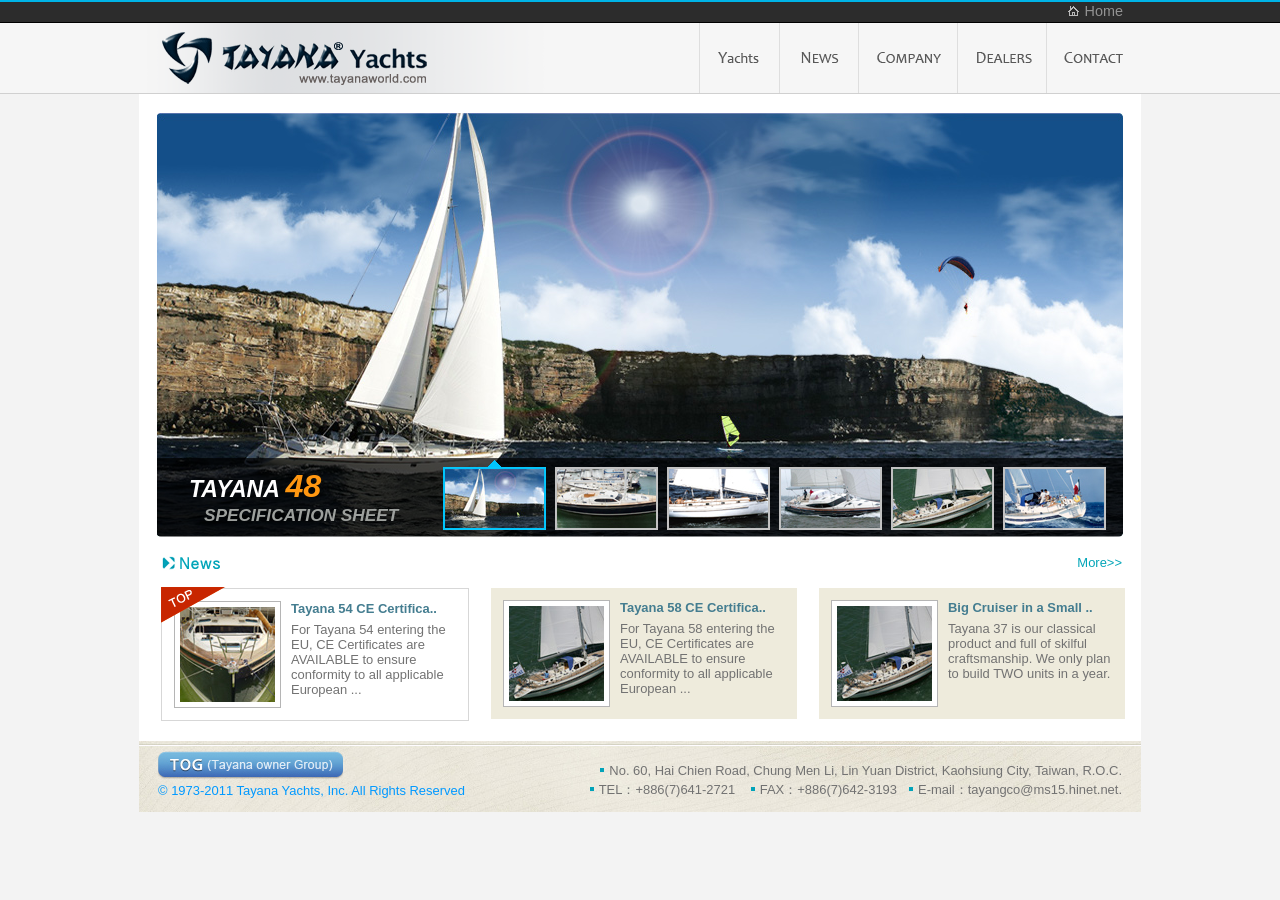
<file: Views/Home/tayana/index.htm>
<!DOCTYPE html PUBLIC "-//W3C//DTD XHTML 1.0 Transitional//EN" "http://www.w3.org/TR/xhtml1/DTD/xhtml1-transitional.dtd">
<html xmlns="http://www.w3.org/1999/xhtml">
<head>
<meta http-equiv="Content-Type" content="text/html; charset=utf-8" />
<title>TtayanaWorld (DEMO)</title>
<script type="text/javascript" src="Scripts/jquery.min.js"></script>
<script type="text/javascript" src="Scripts/jquery.cycle.all.2.74.js"></script>
<script type="text/javascript">

$(function(){
		// 先取得 #abgne-block-20110111 , 必要參數及輪播間隔
		var $block = $('#abgne-block-20110111'), 
			timrt, speed = 4000;

		// 幫 #abgne-block-20110111 .title ul li 加上 hover() 事件
		var $li = $('.title ul li', $block).hover(function(){
			// 當滑鼠移上時加上 .over 樣式
			$(this).addClass('over').siblings('.over').removeClass('over');
		}, function(){
			// 當滑鼠移出時移除 .over 樣式
			$(this).removeClass('over');
		}).click(function(){
			// 當滑鼠點擊時, 顯示相對應的 div.info
			// 並加上 .on 樣式
			var $this = $(this);
			$this.add($('.bd li.info', $block).eq($this.index())).addClass('on').siblings('.on').removeClass('on');
		});
		
		// 幫 $block 加上 hover() 事件
		$block.hover(function(){
			// 當滑鼠移上時停止計時器
			clearTimeout(timer);
		}, function(){
			// 當滑鼠移出時啟動計時器
			timer = setTimeout(move, speed);
		});
		
		// 控制輪播
		function move(){
			var _index = $('.title ul li.on', $block).index();
			_index = (_index + 1) % $li.length;
			$li.eq(_index).click();

			timer = setTimeout(move, speed);
		}
		
		// 啟動計時器
		timer = setTimeout(move, speed);
	});


$(document).ready(function() {
    $('.slideshow').cycle({
		fx: 'fade' // choose your transition type, ex: fade, scrollUp, shuffle, etc...
	});
});
</script>
<!--[if lt IE 7]>
<script type="text/javascript" src="javascript/iepngfix_tilebg.js"></script>
<![endif]-->
<link href="css/style.css" rel="stylesheet" type="text/css" />
<link href="css/reset.css" rel="stylesheet" type="text/css" />
</head>

<body>
<div class="contain"> 
  <div class="sub"> <p><a href="index.htm">Home</a></p>
  </div>
  
<!--------------------------------選單開始---------------------------------------------------->  
  <div class="menu">
  <ul>
  <li class="menuli01"><a href="yachts.htm"><img src="images/mmmmeeeee.gif" alt="&quot;&quot;" />Yachts</a></li>
  <li class="menuli02"><a href="news.htm"><img src="images/mmmmeeeee.gif" alt="&quot;&quot;" />NEWS</a></li>
  <li class="menuli03"><a href="company.htm"><img src="images/mmmmeeeee.gif" alt="&quot;&quot;" />COMPANY</a></li>
  <li class="menuli04"><a href="dealers.htm"><img src="images/mmmmeeeee.gif" alt="&quot;&quot;" />DEALERS</a></li>
  <li class="menuli05"><a href="contact.htm"><img src="images/mmmmeeeee.gif" alt="&quot;&quot;" />CONTACT</a></li>
  </ul>  
  </div>
<!--------------------------------選單開始結束---------------------------------------------------->  


<!--遮罩-->
<div class="bannermasks"><img src="images/banner00_masks.png" alt="&quot;&quot;" /></div>
<!--遮罩結束-->








<!--------------------------------換圖開始----------------------------------------------------> 
<div id="abgne-block-20110111">
<div class="bd">

<div class="banner">
<ul>
<li class="info on"><a href="#"><img src="images/banner001b.jpg" /></a><!--文字開始--><div class="wordtitle">TAYANA <span>48</span><br /><p>SPECIFICATION SHEET</p></div><!--文字結束--></li>
<li class="info"><a href="#"><img src="images/banner002b.jpg" /></a><!--文字開始--><div class="wordtitle">TAYANA <span>54</span><br /><p>SPECIFICATION SHEET</p></div><!--文字結束--><!--新船型開始  54型才出現其於隱藏 -->
<div class="new"><img src="images/new01.png" alt="new" /></div>
<!--新船型結束--></li>
<li class="info"><a href="#"><img src="images/banner003b.jpg" /></a><!--文字開始--><div class="wordtitle">TAYANA <span>37</span><br /><p>SPECIFICATION SHEET</p></div><!--文字結束--></li>
<li class="info"><a href="#"><img src="images/banner004b.jpg" /></a><!--文字開始--><div class="wordtitle">TAYANA <span>64</span><br /><p>SPECIFICATION SHEET</p></div><!--文字結束--></li>
<li class="info"><a href="#"><img src="images/banner005b.jpg" /></a><!--文字開始--><div class="wordtitle">TAYANA <span>58</span><br /><p>SPECIFICATION SHEET</p></div><!--文字結束--></li>
<li class="info"><a href="#"><img src="images/banner006b.jpg" /></a><!--文字開始--><div class="wordtitle">TAYANA <span>55</span><br /><p>SPECIFICATION SHEET</p></div><!--文字結束--></li>
</ul>
<!--小圖開始-->
<div class="bannerimg title">
<ul>
<li class="on"><div><p class="bannerimg_p"><img  src="images/i001.jpg" alt="&quot;&quot;" /></p></div></li>
<li><div><p class="bannerimg_p"><img  src="images/i002.jpg" alt="&quot;&quot;" /></p></div></li>
<li><div><p class="bannerimg_p"><img  src="images/i003.jpg" alt="&quot;&quot;" /></p></div></li>
<li><div><p class="bannerimg_p"><img  src="images/i004.jpg" alt="&quot;&quot;" /></p></div></li>
<li><div><p class="bannerimg_p"><img  src="images/i005.jpg" alt="&quot;&quot;" /></p></div></li>
<li><div><p class="bannerimg_p"><img  src="images/i006.jpg" alt="&quot;&quot;" /></p></div></li>
</ul>
</div>
<!--小圖結束-->
</div> 
</div>
</div>
<!--------------------------------換圖結束----------------------------------------------------> 


<!--------------------------------最新消息----------------------------------------------------> 
<div class="news">
<div class="newstitle">
<p class="newstitlep1"><img src="images/news.gif" alt="news" /></p><p class="newstitlep2"><a href="#">More>></a></p>
</div>

<ul>
<!--TOP第一則最新消息-->
<li>
<div class="newstop"><img src="images/new_top01.png" alt="&quot;&quot;" /></div>
<div class="news01"> 
<div class="news02p1"><p class="news02p1img"><img src="images/pit002.jpg" alt="&quot;&quot;" /></p>
</div>
<p class="news02p2"><span>Tayana 54 CE Certifica..</span>
  <a href="#">For Tayana 54 entering the EU, CE Certificates are AVAILABLE to ensure conformity to all applicable European ...</a></p>
</div>
</li>
<!--TOP第一則最新消息結束-->

<!--第二則-->
<li>
<div class="news02"> 
<div class="news02p1"><p class="news02p1img"><img src="images/pit001.jpg" alt="&quot;&quot;" /></p>
</div>
<p class="news02p2"><span>Tayana 58 CE Certifica..</span>
  <a href="#">For Tayana 58 entering the EU, CE Certificates are AVAILABLE to ensure conformity to all applicable European ...</a></p>
</div>
</li>
<!--第二則結束-->

<li>
<div class="news02"> 
<div class="news02p1"><p class="news02p1img"><img src="images/pit001.jpg" alt="&quot;&quot;" /></p>
</div>
<p class="news02p2"><span>Big Cruiser in a Small ..</span>
  <a href="#">Tayana 37 is our classical product and full of skilful craftsmanship. We only plan to build TWO units in a year.</a></p>
</div>
</li>
</ul>
 </div><!--------------------------------最新消息結束----------------------------------------------------> 
 
 
 
<!--------------------------------落款開始----------------------------------------------------> 
<div class="footer">

<div class="footerp00"><a href="#"><img src="images/tog.jpg" alt="&quot;&quot;" /></a>
  <p class="footerp001">© 1973-2011 Tayana Yachts, Inc. All Rights Reserved</p></div>
<div class="footer01"><span>No. 60, Hai Chien Road, Chung Men Li, Lin Yuan District, Kaohsiung City, Taiwan, R.O.C.</span><br />
<span>TEL：+886(7)641-2721</span> <span>FAX：+886(7)642-3193</span><span><a href="mailto:tayangco@ms15.hinet.net">E-mail：tayangco@ms15.hinet.net</a>.</span></div>
</div>
<!--------------------------------落款結束----------------------------------------------------> 

</div>


</body>
</html>
</file>
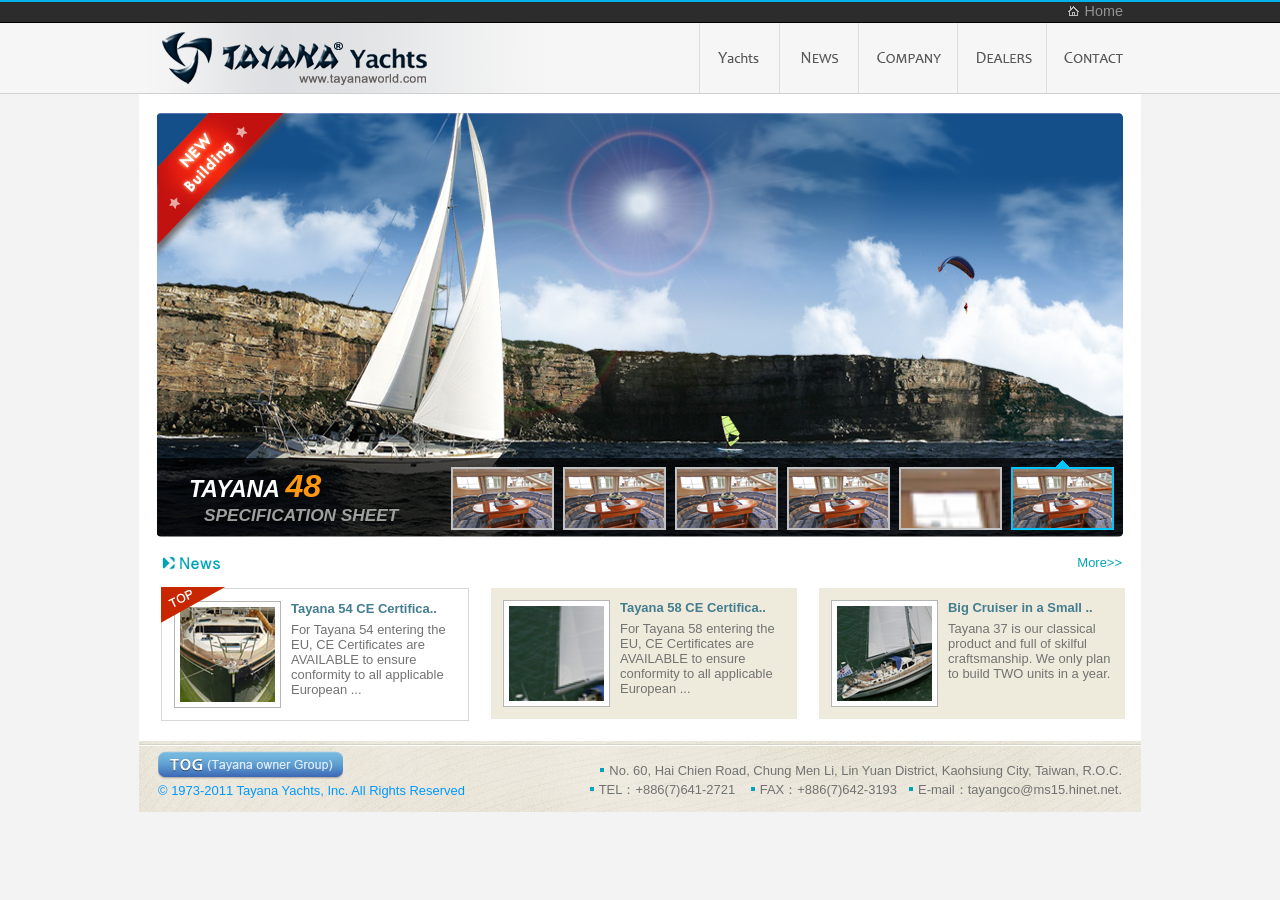
<file: Views/Home/tayana/html _old/index.htm>
<!DOCTYPE html PUBLIC "-//W3C//DTD XHTML 1.0 Transitional//EN" "http://www.w3.org/TR/xhtml1/DTD/xhtml1-transitional.dtd">
<html xmlns="http://www.w3.org/1999/xhtml">
<head>
<meta http-equiv="Content-Type" content="text/html; charset=utf-8" />
<title>TtayanaWorld (DEMO)</title>
<script type="text/javascript" src="Scripts/jquery.min.js"></script>
<script type="text/javascript" src="Scripts/jquery.cycle.all.2.74.js"></script>
<script type="text/javascript">
$(document).ready(function() {
    $('.slideshow').cycle({
		fx: 'fade' // choose your transition type, ex: fade, scrollUp, shuffle, etc...
	});
});
</script>
<!--[if lt IE 7]>
<script type="text/javascript" src="javascript/iepngfix_tilebg.js"></script>
<![endif]-->
<link href="css/style.css" rel="stylesheet" type="text/css" />
<link href="css/reset.css" rel="stylesheet" type="text/css" />
</head>

<body>
<div class="contain"> 
  <div class="sub"> <p><a href="#">Home</a></p></div>
  
<!--------------------------------選單開始---------------------------------------------------->  
  <div class="menu">
  <ul>
  <li class="menuli01"><a href="#">Yachts</a></li>
  <li class="menuli02"><a href="#">NEWS</a></li>
  <li class="menuli03"><a href="#">COMPANY</a></li>
  <li class="menuli04"><a href="#">DEALERS</a></li>
  <li class="menuli05"><a href="#">CONTACT</a></li>
  </ul>  
  </div>
<!--------------------------------選單開始結束---------------------------------------------------->  


<!--遮罩-->
<div class="bannermasks"><img src="images/banner00_masks.png" alt="&quot;&quot;" /></div>
<!--遮罩結束-->

<!--小圖開始-->
<div class="bannerimg">
<ul>
<li> <a href="#"><div class="on"><p class="bannerimg_p"><img  src="images/pit003.jpg" alt="&quot;&quot;" /></p></div></a></li>
<li> <a href="#"><p class="bannerimg_p"><img src="images/pit003.jpg" alt="&quot;&quot;" width="300" /></p>
</a></li>
<li> <a href="#"><p class="bannerimg_p"><img src="images/pit003.jpg" alt="&quot;&quot;" /></p></a></li>
<li> <a href="#"><p class="bannerimg_p"><img src="images/pit003.jpg" alt="&quot;&quot;" /></p></a></li>
<li> <a href="#"><p class="bannerimg_p"><img src="images/pit003.jpg" alt="&quot;&quot;" /></p></a></li>
<li> <a href="#"><p class="bannerimg_p"><img src="images/pit003.jpg" alt="&quot;&quot;" /></p></a></li>
</ul>
</div>
<!--小圖結束-->

<!--文字開始-->
<div class="wordtitle">TAYANA <span>48</span><br />
<p>SPECIFICATION SHEET</p></div>

<!--文字結束--

>

<!--新船型開始  54型才出現其於隱藏 -->
<div class="new"><img src="images/new01.png" alt="new" /></div>
<!--新船型結束-->


<!--------------------------------換圖開始----------------------------------------------------> 

<div class="banner">
<ul>
<li><img src="images/banner003b.jpg" /></li>
<li><img src="images/banner002b.jpg" /></li>
<li><img src="images/banner003b.jpg" /></li>
<li><img src="images/banner002b.jpg" /></li>
</ul>
</div> 
<!--------------------------------換圖結束----------------------------------------------------> 


<!--------------------------------最新消息----------------------------------------------------> 
<div class="news">
<div class="newstitle">
<p class="newstitlep1"><img src="images/news.gif" alt="news" /></p><p class="newstitlep2"><a href="#">More>></a></p>
</div>

<ul>
<!--TOP第一則最新消息-->
<li>
<div class="newstop"><img src="images/new_top01.png" alt="&quot;&quot;" /></div>
<div class="news01"> 
<div class="news02p1"><p class="news02p1img"><img src="images/pit002.jpg" alt="&quot;&quot;" /></p>
</div>
<p class="news02p2"><span>Tayana 54 CE Certifica..</span>
  <a href="#">For Tayana 54 entering the EU, CE Certificates are AVAILABLE to ensure conformity to all applicable European ...</a></p>
</div>
</li>
<!--TOP第一則最新消息結束-->

<!--第二則-->
<li>
<div class="news02"> 
<div class="news02p1"><p class="news02p1img"><img src="images/pit001.jpg" alt="&quot;&quot;" width="150" /></p>
</div>
<p class="news02p2"><span>Tayana 58 CE Certifica..</span>
  <a href="#">For Tayana 58 entering the EU, CE Certificates are AVAILABLE to ensure conformity to all applicable European ...</a></p>
</div>
</li>
<!--第二則結束-->

<li>
<div class="news02"> 
<div class="news02p1"><p class="news02p1img"><img src="images/pit001.jpg" alt="&quot;&quot;" /></p>
</div>
<p class="news02p2"><span>Big Cruiser in a Small ..</span>
  <a href="#">Tayana 37 is our classical product and full of skilful craftsmanship. We only plan to build TWO units in a year.</a></p>
</div>
</li>
</ul>
 </div><!--------------------------------最新消息結束----------------------------------------------------> 
 
 
 
<!--------------------------------落款開始----------------------------------------------------> 
<div class="footer">

<div class="footerp00"><a href="#"><img src="images/tog.jpg" alt="&quot;&quot;" /></a>
  <p class="footerp001">© 1973-2011 Tayana Yachts, Inc. All Rights Reserved</p></div>
<div class="footer01"><span>No. 60, Hai Chien Road, Chung Men Li, Lin Yuan District, Kaohsiung City, Taiwan, R.O.C.</span><br />
<span>TEL：+886(7)641-2721</span> <span>FAX：+886(7)642-3193</span><span><a href="mailto:tayangco@ms15.hinet.net">E-mail：tayangco@ms15.hinet.net</a>.</span></div>
</div>
<!--------------------------------落款結束----------------------------------------------------> 

</div>
</body>
</html>
</file>
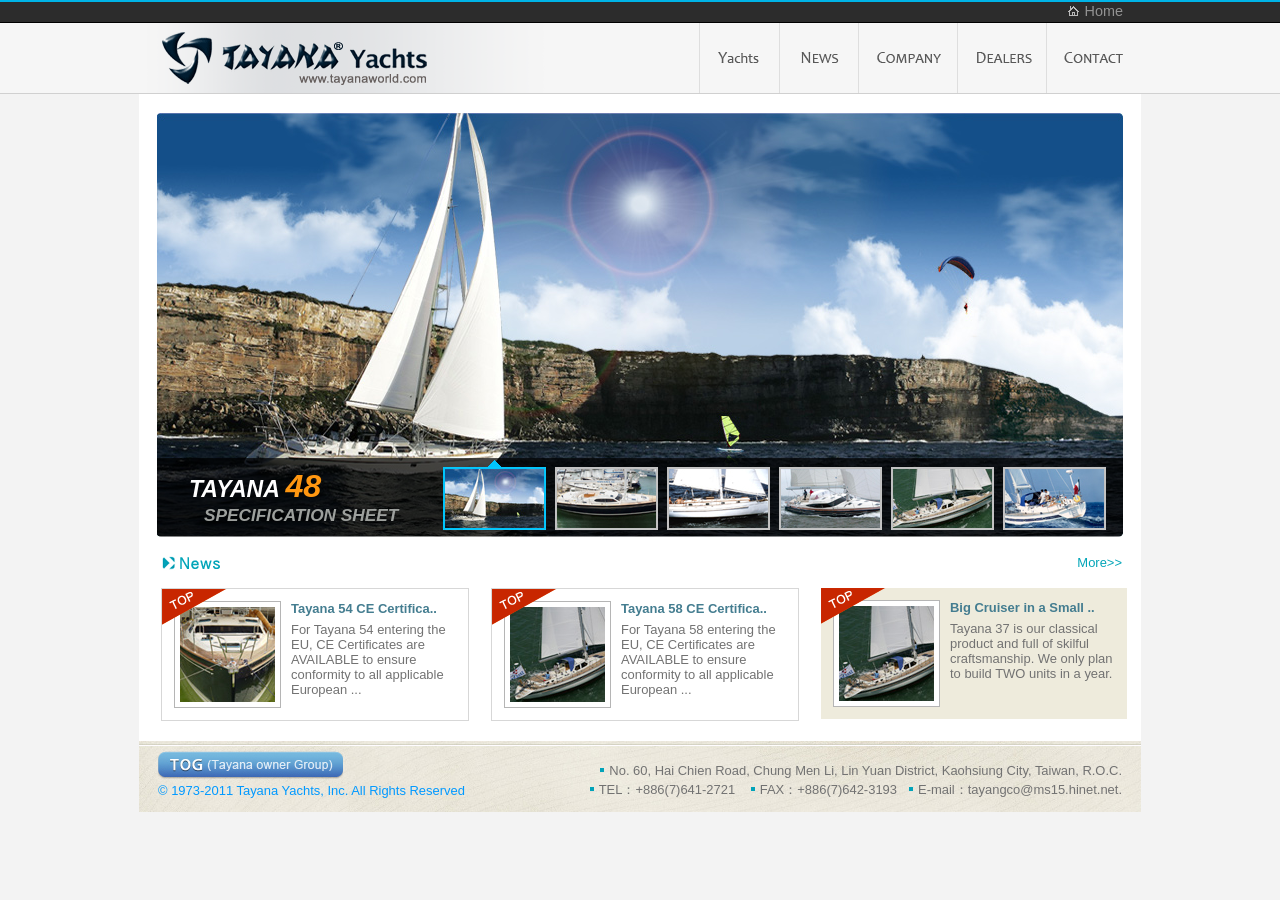
<file: Views/Home/tayana/html/index.htm>
<!DOCTYPE html PUBLIC "-//W3C//DTD XHTML 1.0 Transitional//EN" "http://www.w3.org/TR/xhtml1/DTD/xhtml1-transitional.dtd">
<html xmlns="http://www.w3.org/1999/xhtml">
<head>
<meta http-equiv="Content-Type" content="text/html; charset=utf-8" />
<title>TtayanaWorld (DEMO)</title>
<script type="text/javascript" src="Scripts/jquery.min.js"></script>
<script type="text/javascript" src="Scripts/jquery.cycle.all.2.74.js"></script>
<script type="text/javascript">


$(function(){
				
		// 先取得 #abgne-block-20110111 , 必要參數及輪播間隔
		var $block = $('#abgne-block-20110111'),
		timrt, speed = 4000;
		

		// 幫 #abgne-block-20110111 .title ul li 加上 hover() 事件
		var $li = $('.title ul li', $block).hover(function(){
			// 當滑鼠移上時加上 .over 樣式
			$(this).addClass('over').siblings('.over').removeClass('over');
		}, function(){
			// 當滑鼠移出時移除 .over 樣式
			$(this).removeClass('over');
		}).click(function(){
			// 當滑鼠點擊時, 顯示相對應的 div.info
			// 並加上 .on 樣式
			
			$(this).addClass('on').siblings('.on').removeClass('on');
			$('#abgne-block-20110111 .bd .banner ul:eq(0)').children().hide().eq($(this).index()).fadeIn(1000);
		});
		
		// 幫 $block 加上 hover() 事件
		$block.hover(function(){
			// 當滑鼠移上時停止計時器
			clearTimeout(timer);
		}, function(){
			// 當滑鼠移出時啟動計時器
			timer = setTimeout(move, speed);
		});
		
		// 控制輪播
		function move(){
			var _index = $('.title ul li.on', $block).index();
			_index = (_index + 1) % $li.length;
			$li.eq(_index).click();

			timer = setTimeout(move, speed);
		}
		
		// 啟動計時器
		timer = setTimeout(move, speed);
		
	});


</script>
<!--[if lt IE 7]>
<script type="text/javascript" src="javascript/iepngfix_tilebg.js"></script>
<![endif]-->
<link href="css/style.css" rel="stylesheet" type="text/css" />
<link href="css/reset.css" rel="stylesheet" type="text/css" />
</head>

<body>
<div class="contain"> 
  <div class="sub"> <p><a href="#">Home</a></p></div>
  
<!--------------------------------選單開始---------------------------------------------------->  
  <div class="menu">
  <ul>
  <li class="menuli01"><a href="#">Yachts</a></li>
  <li class="menuli02"><a href="#">NEWS</a></li>
  <li class="menuli03"><a href="#">COMPANY</a></li>
  <li class="menuli04"><a href="#">DEALERS</a></li>
  <li class="menuli05"><a href="#">CONTACT</a></li>
  </ul>  
  </div>
<!--------------------------------選單開始結束---------------------------------------------------->  


<!--遮罩-->
<div class="bannermasks"><img src="images/banner00_masks.png" alt="&quot;&quot;" /></div>
<!--遮罩結束-->








<!--------------------------------換圖開始----------------------------------------------------> 
<div id="abgne-block-20110111">
<div class="bd">
<div class="banner">

<ul>
<li class="info on"><a href="#"><img src="images/banner001b.jpg" /></a><!--文字開始--><div class="wordtitle">TAYANA <span>48</span><br /><p>SPECIFICATION SHEET</p></div><!--文字結束--></li>
<li class="info"><a href="#"><img src="images/banner002b.jpg" /></a><!--文字開始--><div class="wordtitle">TAYANA <span>54</span><br /><p>SPECIFICATION SHEET</p></div><!--文字結束--><!--新船型開始  54型才出現其於隱藏 -->
<div class="new"><img src="images/new01.png" alt="new" /></div>
<!--新船型結束--></li>
<li class="info"><a href="#"><img src="images/banner003b.jpg" /></a><!--文字開始--><div class="wordtitle">TAYANA <span>37</span><br /><p>SPECIFICATION SHEET</p></div><!--文字結束--></li>
<li class="info"><a href="#"><img src="images/banner004b.jpg" /></a><!--文字開始--><div class="wordtitle">TAYANA <span>64</span><br /><p>SPECIFICATION SHEET</p></div><!--文字結束--></li>
<li class="info"><a href="#"><img src="images/banner005b.jpg" /></a><!--文字開始--><div class="wordtitle">TAYANA <span>58</span><br /><p>SPECIFICATION SHEET</p></div><!--文字結束--></li>
<li class="info"><a href="#"><img src="images/banner006b.jpg" /></a><!--文字開始--><div class="wordtitle">TAYANA <span>55</span><br /><p>SPECIFICATION SHEET</p></div><!--文字結束--></li>
</ul>


<!--小圖開始-->
<div class="bannerimg title">
<ul>
<li class="on"><div><p class="bannerimg_p"><img  src="images/i001.jpg" alt="&quot;&quot;" /></p></div></li>
<li><div><p class="bannerimg_p"><img  src="images/i002.jpg" alt="&quot;&quot;" /></p></div></li>
<li><div><p class="bannerimg_p"><img  src="images/i003.jpg" alt="&quot;&quot;" /></p></div></li>
<li><div><p class="bannerimg_p"><img  src="images/i004.jpg" alt="&quot;&quot;" /></p></div></li>
<li><div><p class="bannerimg_p"><img  src="images/i005.jpg" alt="&quot;&quot;" /></p></div></li>
<li><div><p class="bannerimg_p"><img  src="images/i006.jpg" alt="&quot;&quot;" /></p></div></li>
</ul>
</div>
<!--小圖結束-->
</div> 
</div>
</div>
<!--------------------------------換圖結束----------------------------------------------------> 


<!--------------------------------最新消息----------------------------------------------------> 
<div class="news">
<div class="newstitle">
<p class="newstitlep1"><img src="images/news.gif" alt="news" /></p><p class="newstitlep2"><a href="#">More>></a></p>
</div>

<ul>
<!--TOP第一則最新消息-->
<li>

<div class="news01">
<!--TOP標籤-->
<div class="newstop"><img src="images/new_top01.png" alt="&quot;&quot;" /></div>
<!--TOP標籤結束-->
  <div class="news02p1">
    <p class="news02p1img"><img src="images/pit002.jpg" alt="&quot;&quot;" /></p>
  </div>
  <p class="news02p2"><span>Tayana 54 CE Certifica..</span> <a href="#">For Tayana 54 entering the EU, CE Certificates are AVAILABLE to ensure conformity to all applicable European ...</a></p>
</div>
</li>
<!--TOP第一則最新消息結束-->

<!--第二則-->
<li>

<div class="news01">
<!--TOP標籤-->
<div class="newstop"><img src="images/new_top01.png" alt="&quot;&quot;" /></div> 
<!--TOP標籤結束-->
<div class="news02p1"><p class="news02p1img"><img src="images/pit001.jpg" alt="&quot;&quot;" /></p>
</div>
<p class="news02p2"><span>Tayana 58 CE Certifica..</span>
  <a href="#">For Tayana 58 entering the EU, CE Certificates are AVAILABLE to ensure conformity to all applicable European ...</a></p>
</div>
</li>
<!--第二則結束-->

<li>
<div class="news02"> 
<!--TOP標籤-->
<div class="newstop"><img src="images/new_top01.png" alt="&quot;&quot;" /></div>
<!--TOP標籤結束-->
<div class="news02p1"><p class="news02p1img"><img src="images/pit001.jpg" alt="&quot;&quot;" /></p>
</div>
<p class="news02p2"><span>Big Cruiser in a Small ..</span>
  <a href="#">Tayana 37 is our classical product and full of skilful craftsmanship. We only plan to build TWO units in a year.</a></p>
</div>
</li>
</ul>
 </div>
<!--------------------------------最新消息結束----------------------------------------------------> 
 
 
 
<!--------------------------------落款開始----------------------------------------------------> 
<div class="footer">

<div class="footerp00"><a href="#"><img src="images/tog.jpg" alt="&quot;&quot;" /></a>
  <p class="footerp001">© 1973-2011 Tayana Yachts, Inc. All Rights Reserved</p></div>
<div class="footer01"><span>No. 60, Hai Chien Road, Chung Men Li, Lin Yuan District, Kaohsiung City, Taiwan, R.O.C.</span><br />
<span>TEL：+886(7)641-2721</span> <span>FAX：+886(7)642-3193</span><span><a href="mailto:tayangco@ms15.hinet.net">E-mail：tayangco@ms15.hinet.net</a>.</span></div>
</div>
<!--------------------------------落款結束----------------------------------------------------> 

</div>





</body>


</html>
</file>
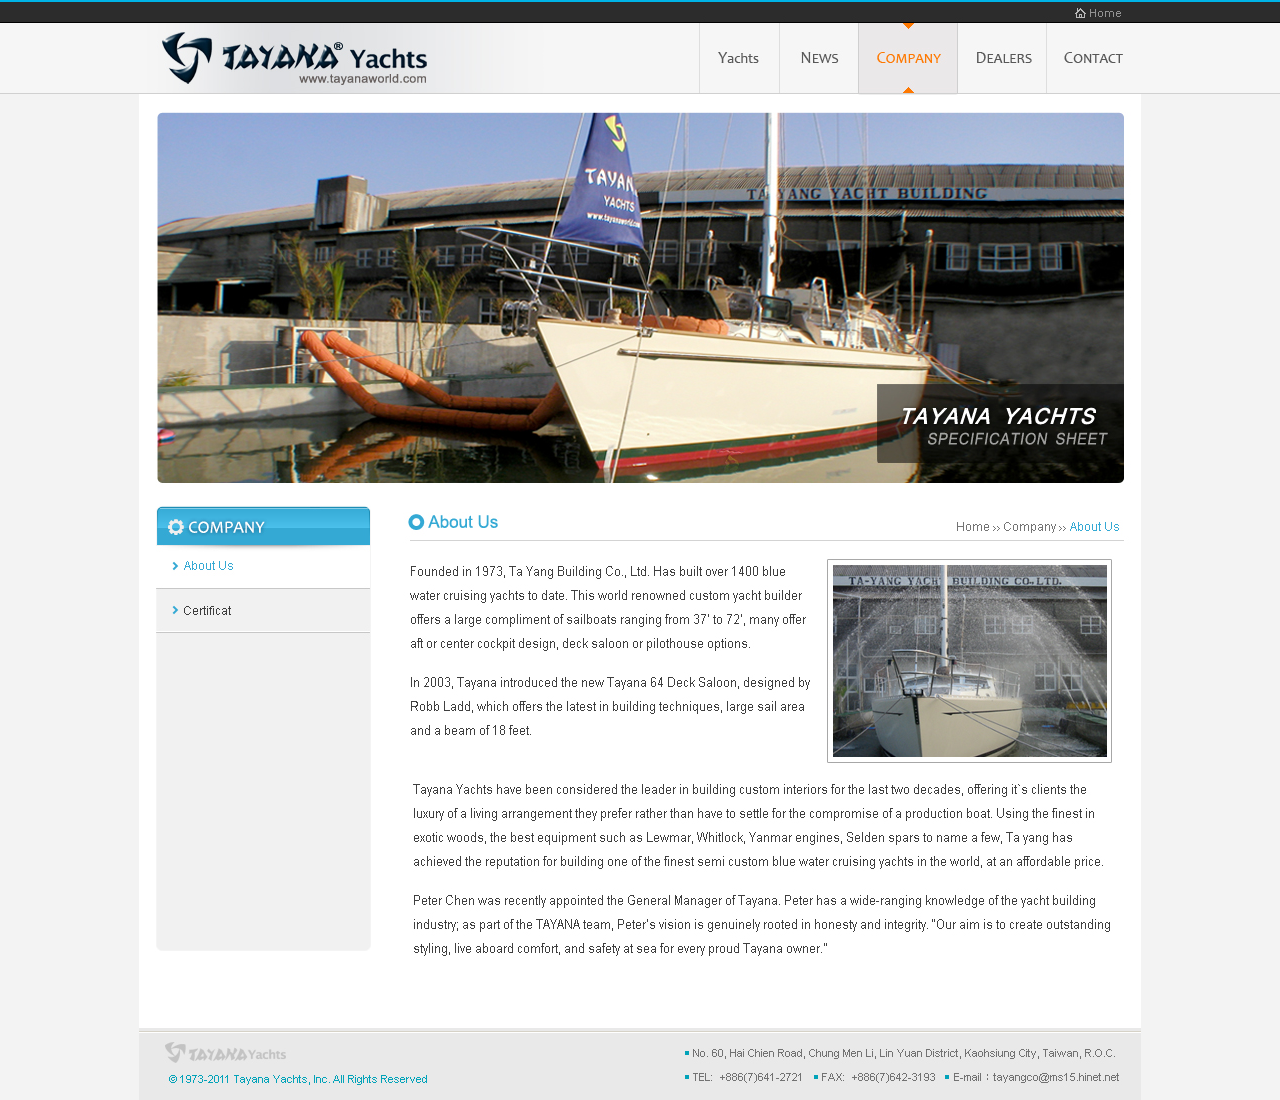
<file: Views/Home/tayana/company.htm>
<!DOCTYPE html PUBLIC "-//W3C//DTD XHTML 1.0 Transitional//EN" "http://www.w3.org/TR/xhtml1/DTD/xhtml1-transitional.dtd">
<html xmlns="http://www.w3.org/1999/xhtml">
<head>
<meta http-equiv="Content-Type" content="text/html; charset=utf-8" />
<title>TtayanaWorld (DEMO)</title>
<script type="text/javascript" src="Scripts/jquery.min.js"></script>
<script type="text/javascript" src="Scripts/jquery.cycle.all.2.74.js"></script>
<script type="text/javascript">
$(document).ready(function() {
    $('.slideshow').cycle({
		fx: 'fade' // choose your transition type, ex: fade, scrollUp, shuffle, etc...
	});
});
</script>
<!--[if lt IE 7]>
<script type="text/javascript" src="javascript/iepngfix_tilebg.js"></script>
<![endif]-->

<link href="css/reset.css" rel="stylesheet" type="text/css" />
<link href="css/homestyle.css" rel="stylesheet" type="text/css" />
</head>

<body>
<div class="contain">
<img src="images/company.jpg" alt="&quot;&quot;" border="0" usemap="#Map" />
<map name="Map" id="Map"><area shape="rect" coords="561,23,643,95" href="yachts_1.htm" />
<area shape="rect" coords="643,20,724,96" href="news.htm" />
<area shape="rect" coords="723,20,820,97" href="company.htm" />
<area shape="rect" coords="821,20,909,96" href="dealers.htm" />
<area shape="rect" coords="7,20,304,99" href="index.htm" />
<area shape="rect" coords="910,23,1001,96" href="contact.htm" />
</map>
</div>
</body>
</html>
</file>
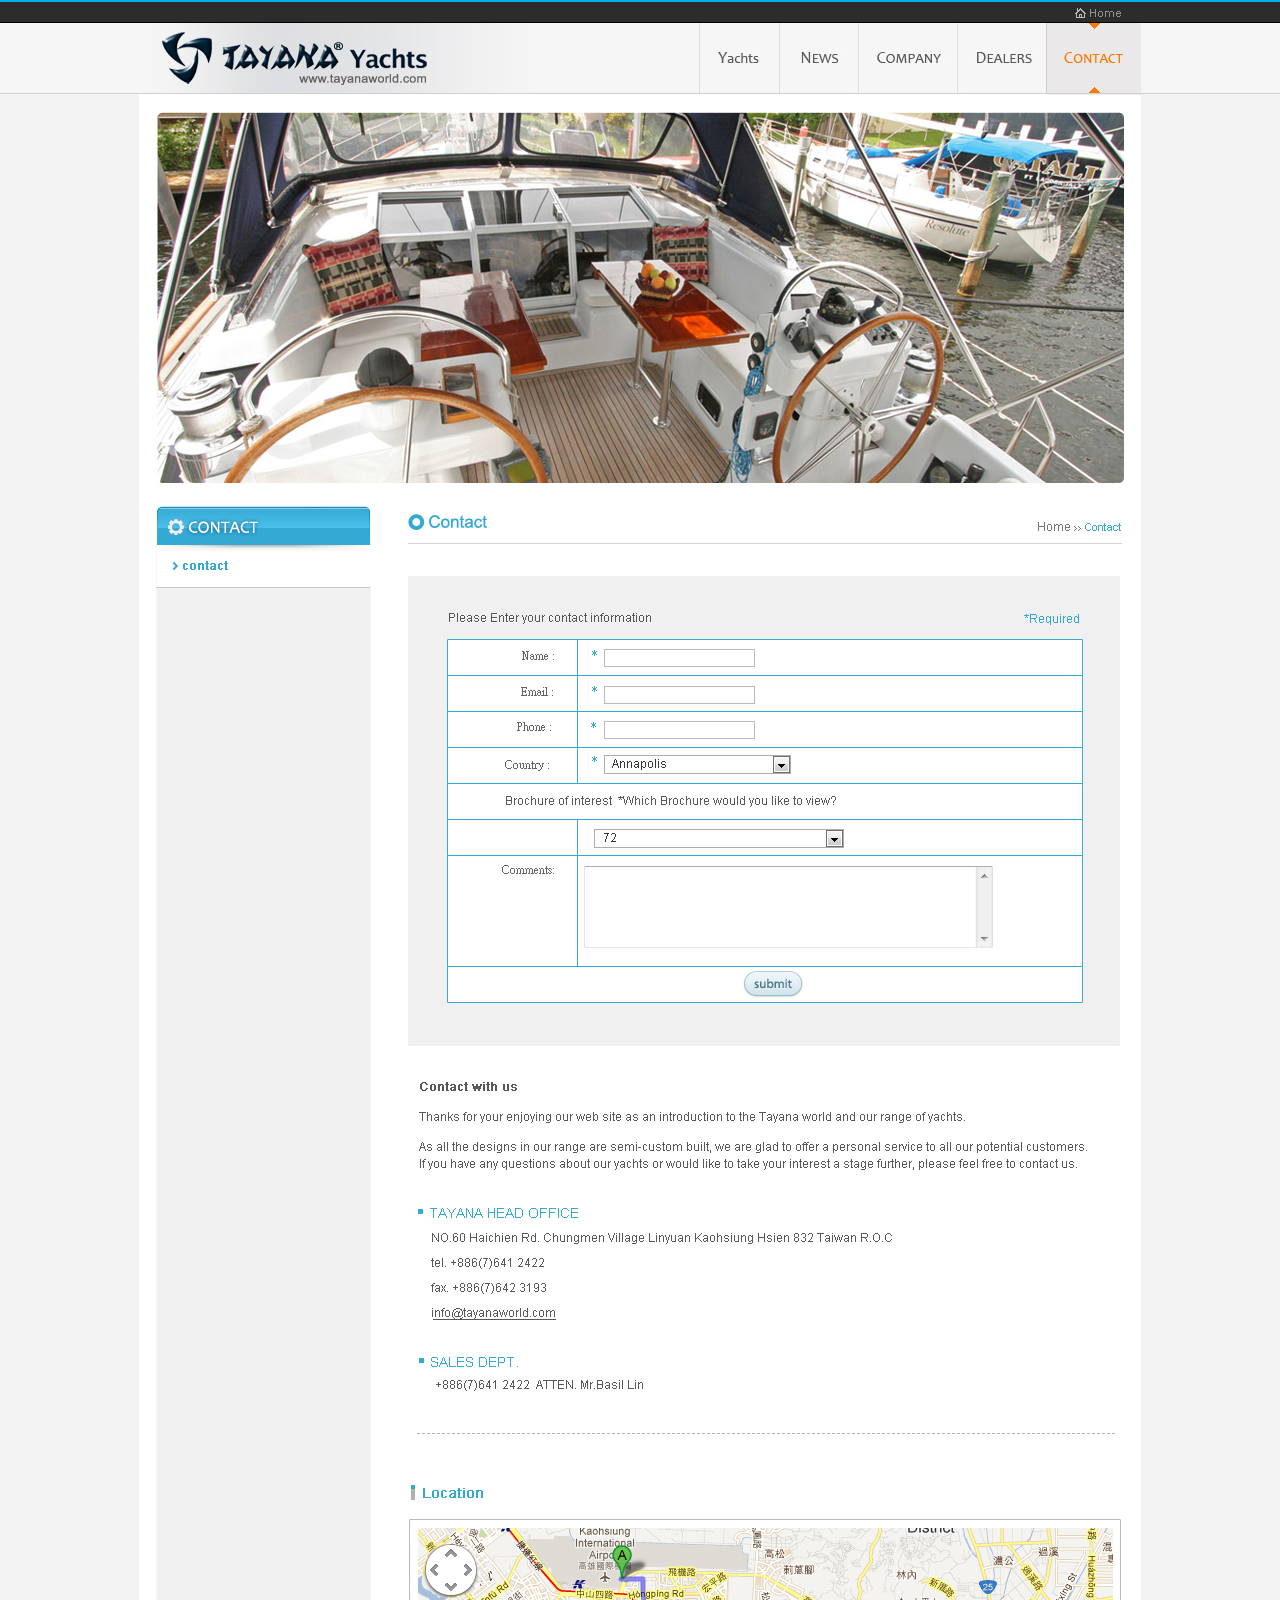
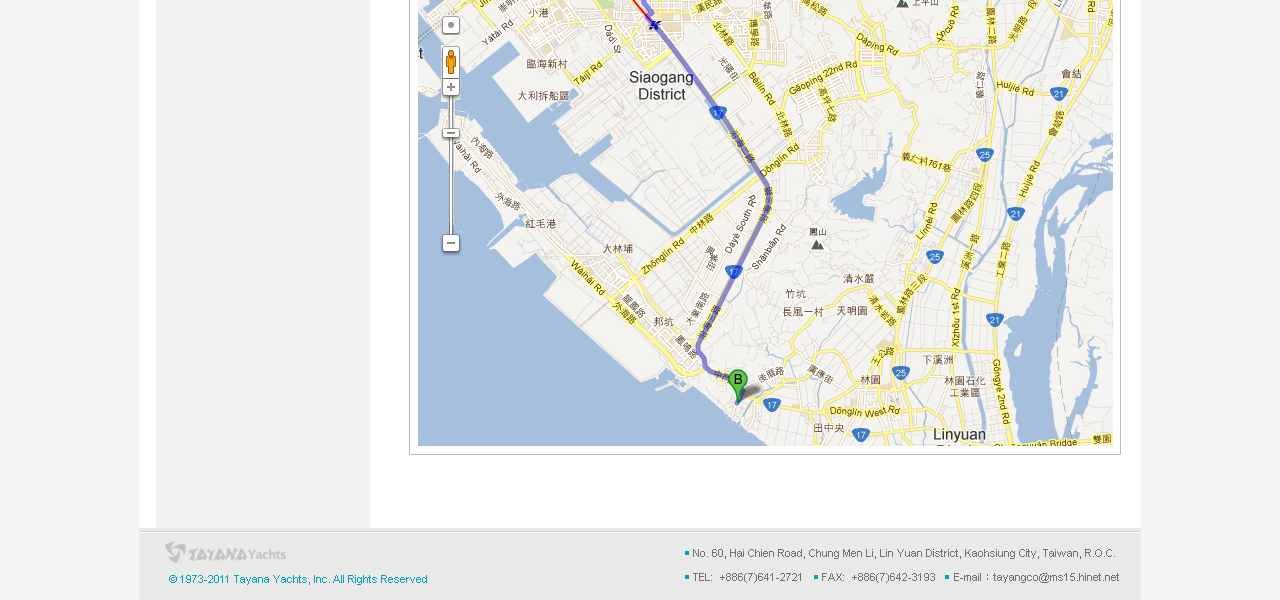
<file: Views/Home/tayana/contact.htm>
<!DOCTYPE html PUBLIC "-//W3C//DTD XHTML 1.0 Transitional//EN" "http://www.w3.org/TR/xhtml1/DTD/xhtml1-transitional.dtd">
<html xmlns="http://www.w3.org/1999/xhtml">
<head>
<meta http-equiv="Content-Type" content="text/html; charset=utf-8" />
<title>TtayanaWorld (DEMO)</title>
<script type="text/javascript" src="Scripts/jquery.min.js"></script>
<script type="text/javascript" src="Scripts/jquery.cycle.all.2.74.js"></script>
<script type="text/javascript">
$(document).ready(function() {
    $('.slideshow').cycle({
		fx: 'fade' // choose your transition type, ex: fade, scrollUp, shuffle, etc...
	});
});
</script>
<!--[if lt IE 7]>
<script type="text/javascript" src="javascript/iepngfix_tilebg.js"></script>
<![endif]-->

<link href="css/reset.css" rel="stylesheet" type="text/css" />
<link href="css/homestyle.css" rel="stylesheet" type="text/css" />
</head>

<body>
<div class="contain"><img src="images/contact.jpg" alt="&quot;&quot;" width="1002"  border="0" usemap="#Map" />
<map name="Map" id="Map"><area shape="rect" coords="9,9,338,95" href="index.htm" />
<area shape="rect" coords="562,17,642,94" href="yachts.htm" />
<area shape="rect" coords="642,17,723,96" href="news.htm" />
<area shape="rect" coords="725,17,820,97" href="company.htm" />
<area shape="rect" coords="821,16,910,96" href="dealers.htm" />
<area shape="rect" coords="911,16,1002,96" href="contact.htm" />
</map></div>
</body>
</html>
</file>
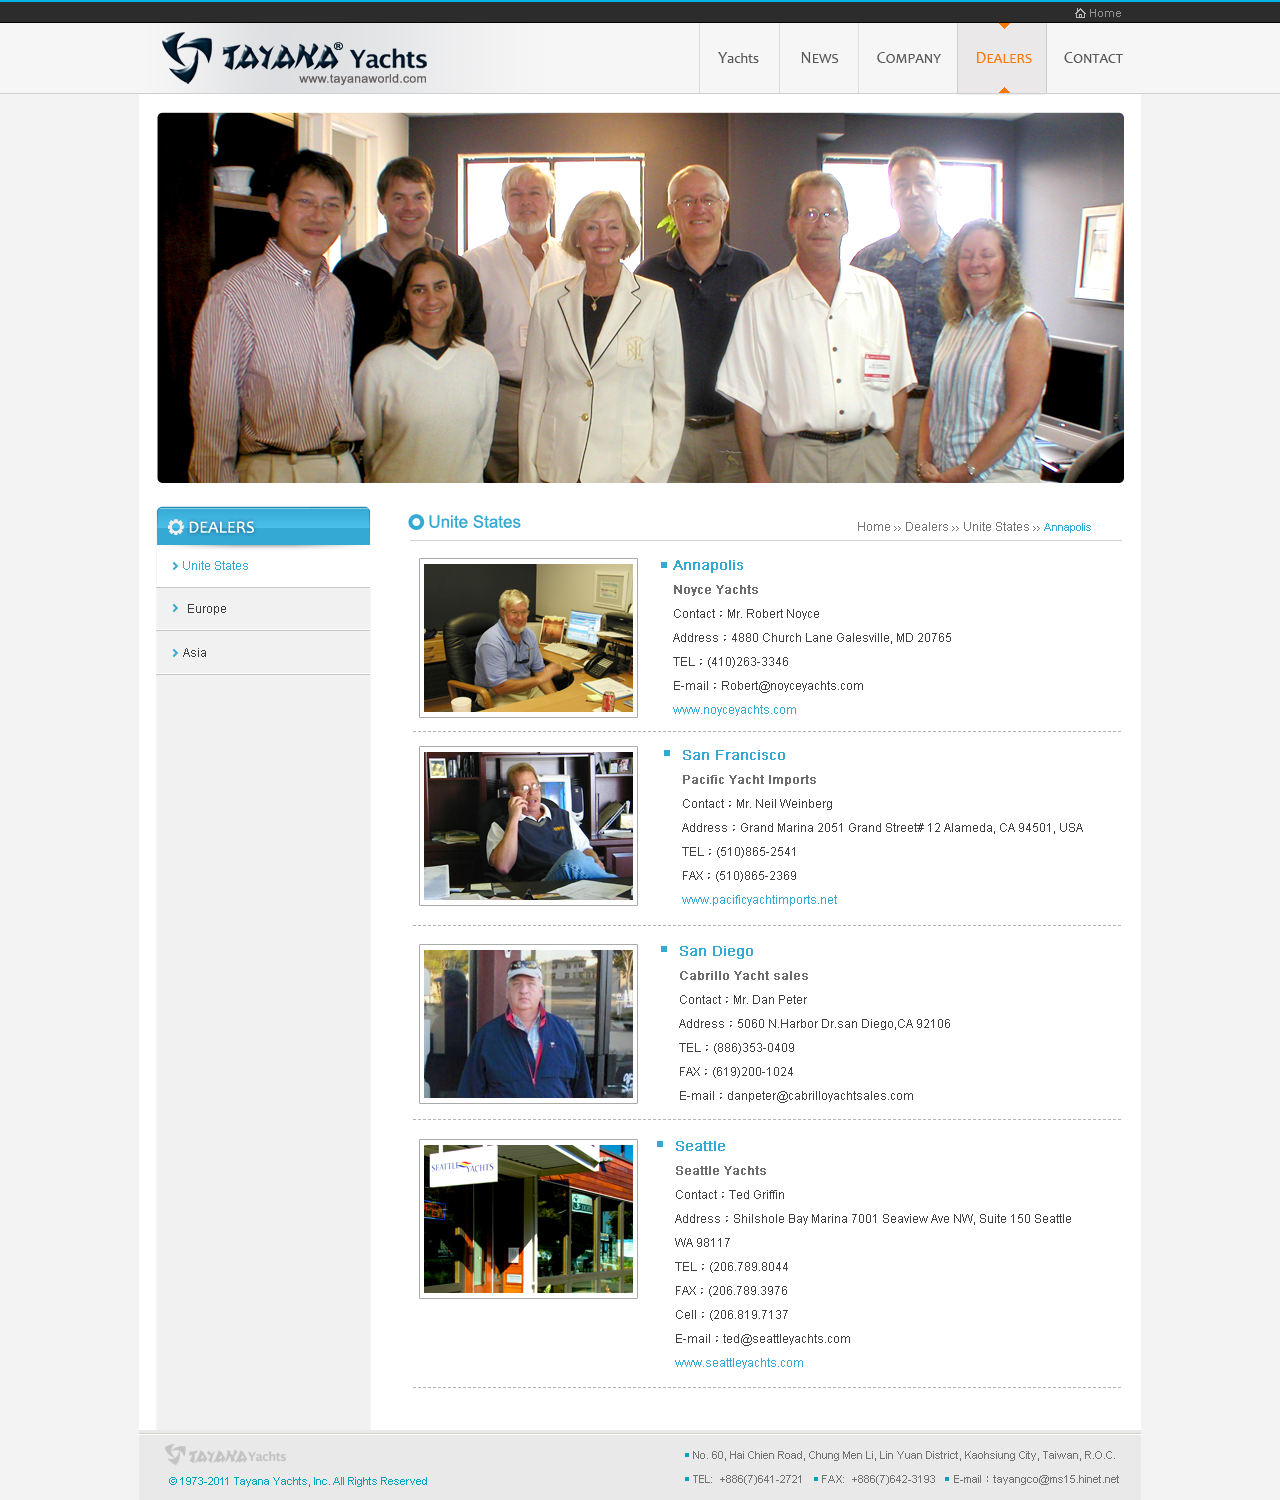
<file: Views/Home/tayana/dealers.htm>
<!DOCTYPE html PUBLIC "-//W3C//DTD XHTML 1.0 Transitional//EN" "http://www.w3.org/TR/xhtml1/DTD/xhtml1-transitional.dtd">
<html xmlns="http://www.w3.org/1999/xhtml">
<head>
<meta http-equiv="Content-Type" content="text/html; charset=utf-8" />
<title>TtayanaWorld (DEMO)</title>
<script type="text/javascript" src="Scripts/jquery.min.js"></script>
<script type="text/javascript" src="Scripts/jquery.cycle.all.2.74.js"></script>
<script type="text/javascript">
$(document).ready(function() {
    $('.slideshow').cycle({
		fx: 'fade' // choose your transition type, ex: fade, scrollUp, shuffle, etc...
	});
});
</script>
<!--[if lt IE 7]>
<script type="text/javascript" src="javascript/iepngfix_tilebg.js"></script>
<![endif]-->
<link href="css/style.css" rel="stylesheet" type="text/css" />


<link href="css/reset.css" rel="stylesheet" type="text/css" />
</head>

<body>
<div class="contain"><img src="images/DEALERS.jpg" alt="&quot;&quot;" width="1002" height="1500" border="0" usemap="#Map" />
<map name="Map" id="Map"><area shape="rect" coords="561,21,644,93" href="yachts.htm" />
<area shape="rect" coords="646,16,723,94" href="news.htm" />
<area shape="rect" coords="722,13,821,97" href="company.htm" />
<area shape="rect" coords="821,13,913,100" href="dealers.htm" />
<area shape="rect" coords="14,14,315,104" href="index.htm" />
<area shape="rect" coords="912,14,1003,100" href="contact.htm" />
</map></div>
</body>
</html>
</file>
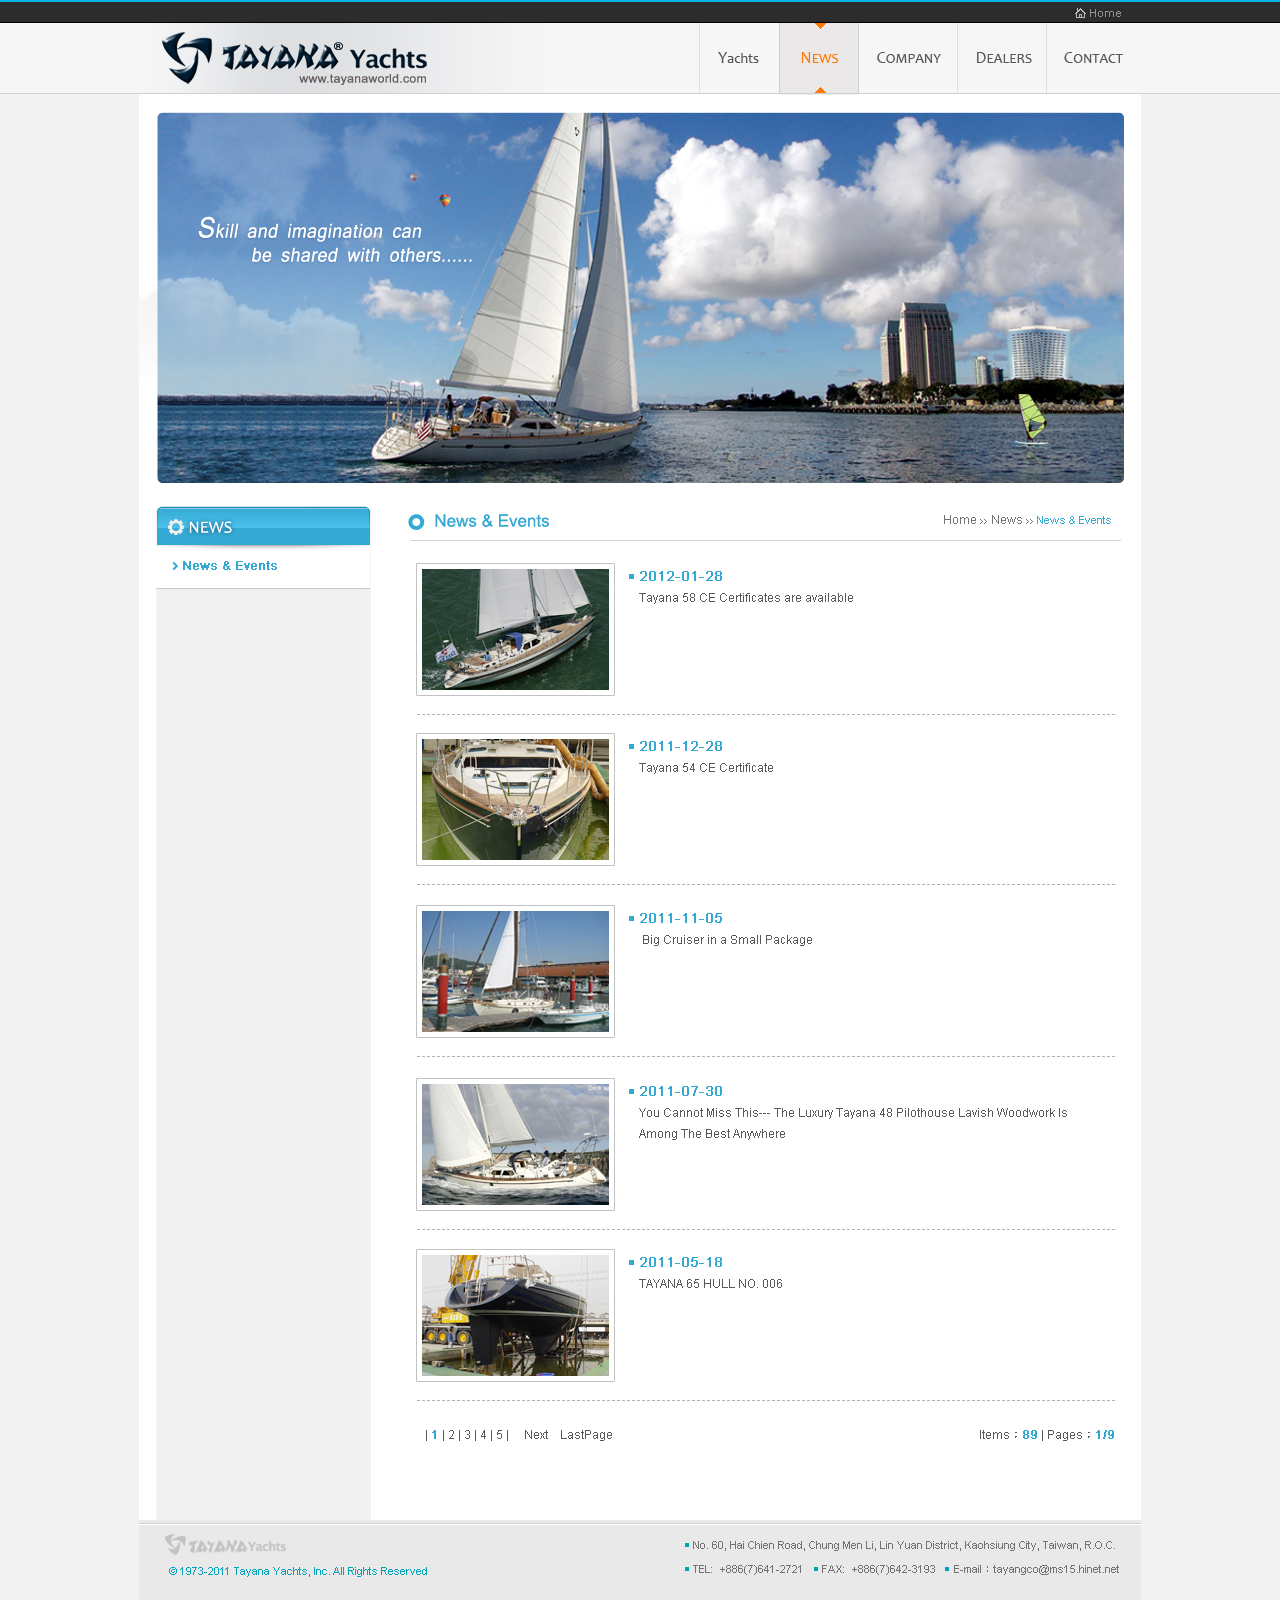
<file: Views/Home/tayana/news.htm>
<!DOCTYPE html PUBLIC "-//W3C//DTD XHTML 1.0 Transitional//EN" "http://www.w3.org/TR/xhtml1/DTD/xhtml1-transitional.dtd">
<html xmlns="http://www.w3.org/1999/xhtml">
<head>
<meta http-equiv="Content-Type" content="text/html; charset=utf-8" />
<title>TtayanaWorld (DEMO)</title>
<script type="text/javascript" src="Scripts/jquery.min.js"></script>
<script type="text/javascript" src="Scripts/jquery.cycle.all.2.74.js"></script>
<script type="text/javascript">
$(document).ready(function() {
    $('.slideshow').cycle({
		fx: 'fade' // choose your transition type, ex: fade, scrollUp, shuffle, etc...
	});
});
</script>
<!--[if lt IE 7]>
<script type="text/javascript" src="javascript/iepngfix_tilebg.js"></script>
<![endif]-->
<link href="css/style.css" rel="stylesheet" type="text/css" />


<link href="css/reset.css" rel="stylesheet" type="text/css" />
</head>

<body>
<div class="contain"><img src="images/news_list.jpg" width="1002" height="1600" border="0" usemap="#Map" />
<map name="Map" id="Map"><area shape="rect" coords="558,21,641,94" href="yachts_1.htm" />
<area shape="rect" coords="641,19,722,94" href="news.htm" />
<area shape="rect" coords="721,19,820,97" href="company.htm" />
<area shape="rect" coords="271,557,983,707" href="news_1.htm" />
<area shape="rect" coords="16,16,305,96" href="index.htm" />
<area shape="rect" coords="818,18,913,97" href="dealers.htm" />
<area shape="rect" coords="914,18,1003,99" href="contact.htm" />
</map></div>
</body>
</html>
</file>
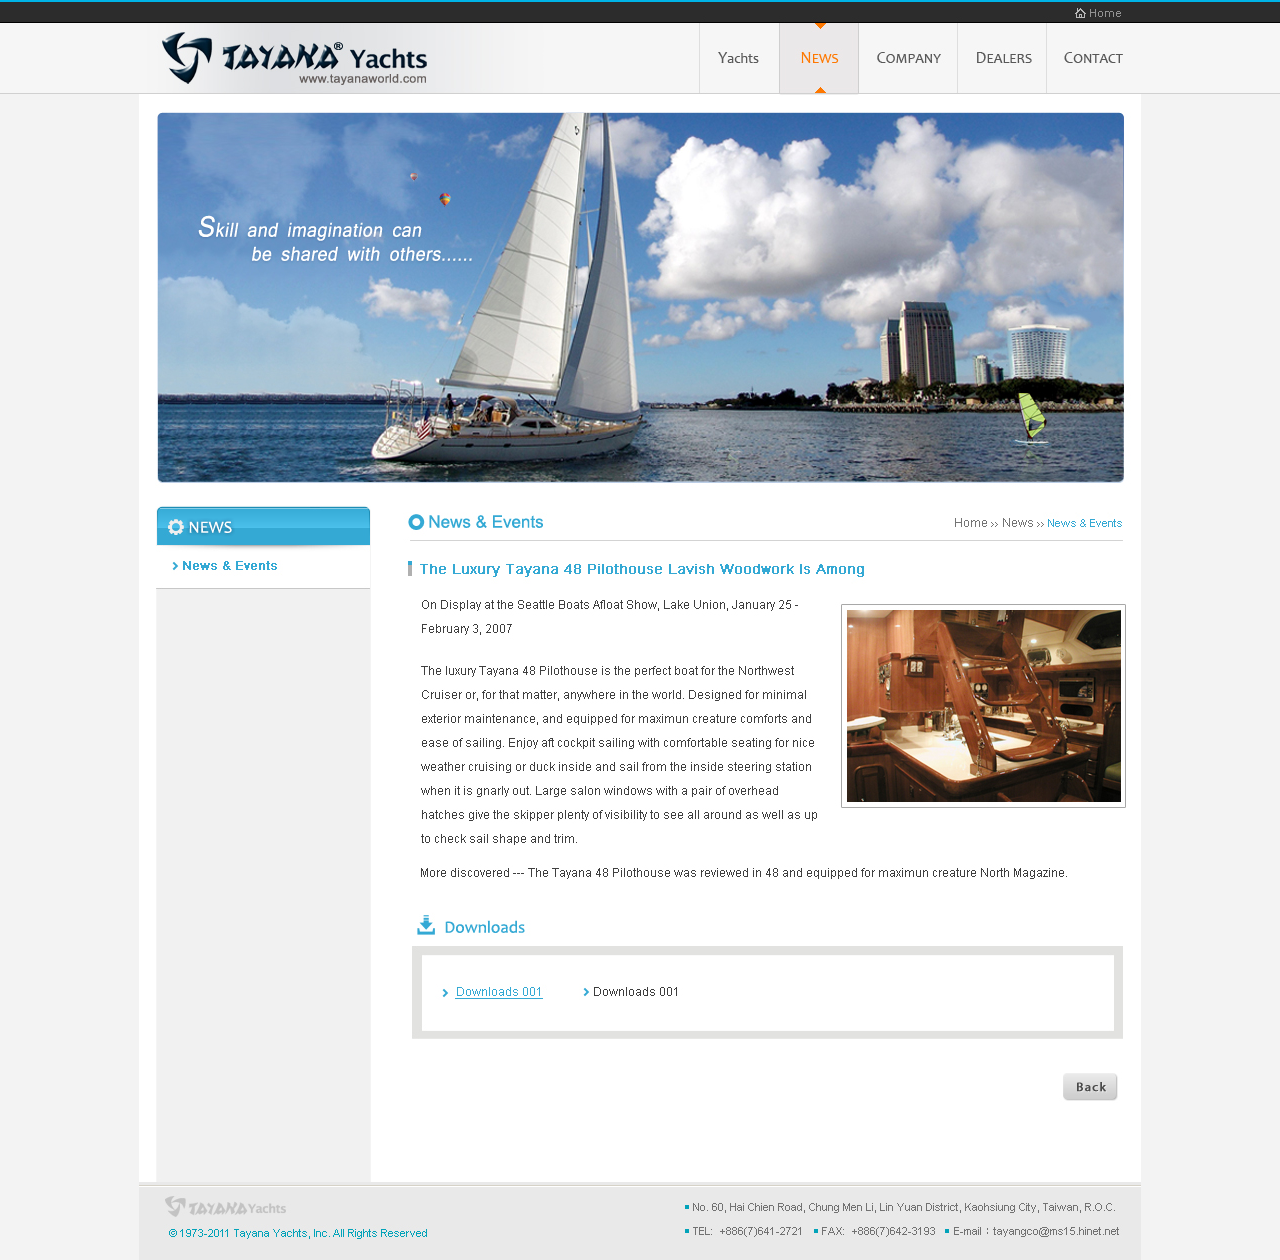
<file: Views/Home/tayana/news_1.htm>
<!DOCTYPE html PUBLIC "-//W3C//DTD XHTML 1.0 Transitional//EN" "http://www.w3.org/TR/xhtml1/DTD/xhtml1-transitional.dtd">
<html xmlns="http://www.w3.org/1999/xhtml">
<head>
<meta http-equiv="Content-Type" content="text/html; charset=utf-8" />
<title>TtayanaWorld (DEMO)</title>
<script type="text/javascript" src="Scripts/jquery.min.js"></script>
<script type="text/javascript" src="Scripts/jquery.cycle.all.2.74.js"></script>
<script type="text/javascript">
$(document).ready(function() {
    $('.slideshow').cycle({
		fx: 'fade' // choose your transition type, ex: fade, scrollUp, shuffle, etc...
	});
});
</script>
<!--[if lt IE 7]>
<script type="text/javascript" src="javascript/iepngfix_tilebg.js"></script>
<![endif]-->
<link href="css/style.css" rel="stylesheet" type="text/css" />


<link href="css/reset.css" rel="stylesheet" type="text/css" />
</head>

<body>
<div class="contain"><img src="images/news_show.jpg" alt="&quot;&quot;" width="1002" height="1260" border="0" usemap="#Map" />
<map name="Map" id="Map"><area shape="rect" coords="561,20,643,96" href="yachts.htm" />
<area shape="rect" coords="645,19,724,97" href="news.htm" />
<area shape="rect" coords="724,19,821,97" href="company.htm" />
<area shape="rect" coords="818,22,911,95" href="dealers.htm" />
<area shape="rect" coords="10,11,340,102" href="index.htm" />
<area shape="rect" coords="912,23,1003,98" href="contact.htm" />
</map></div>
</body>
</html>
</file>
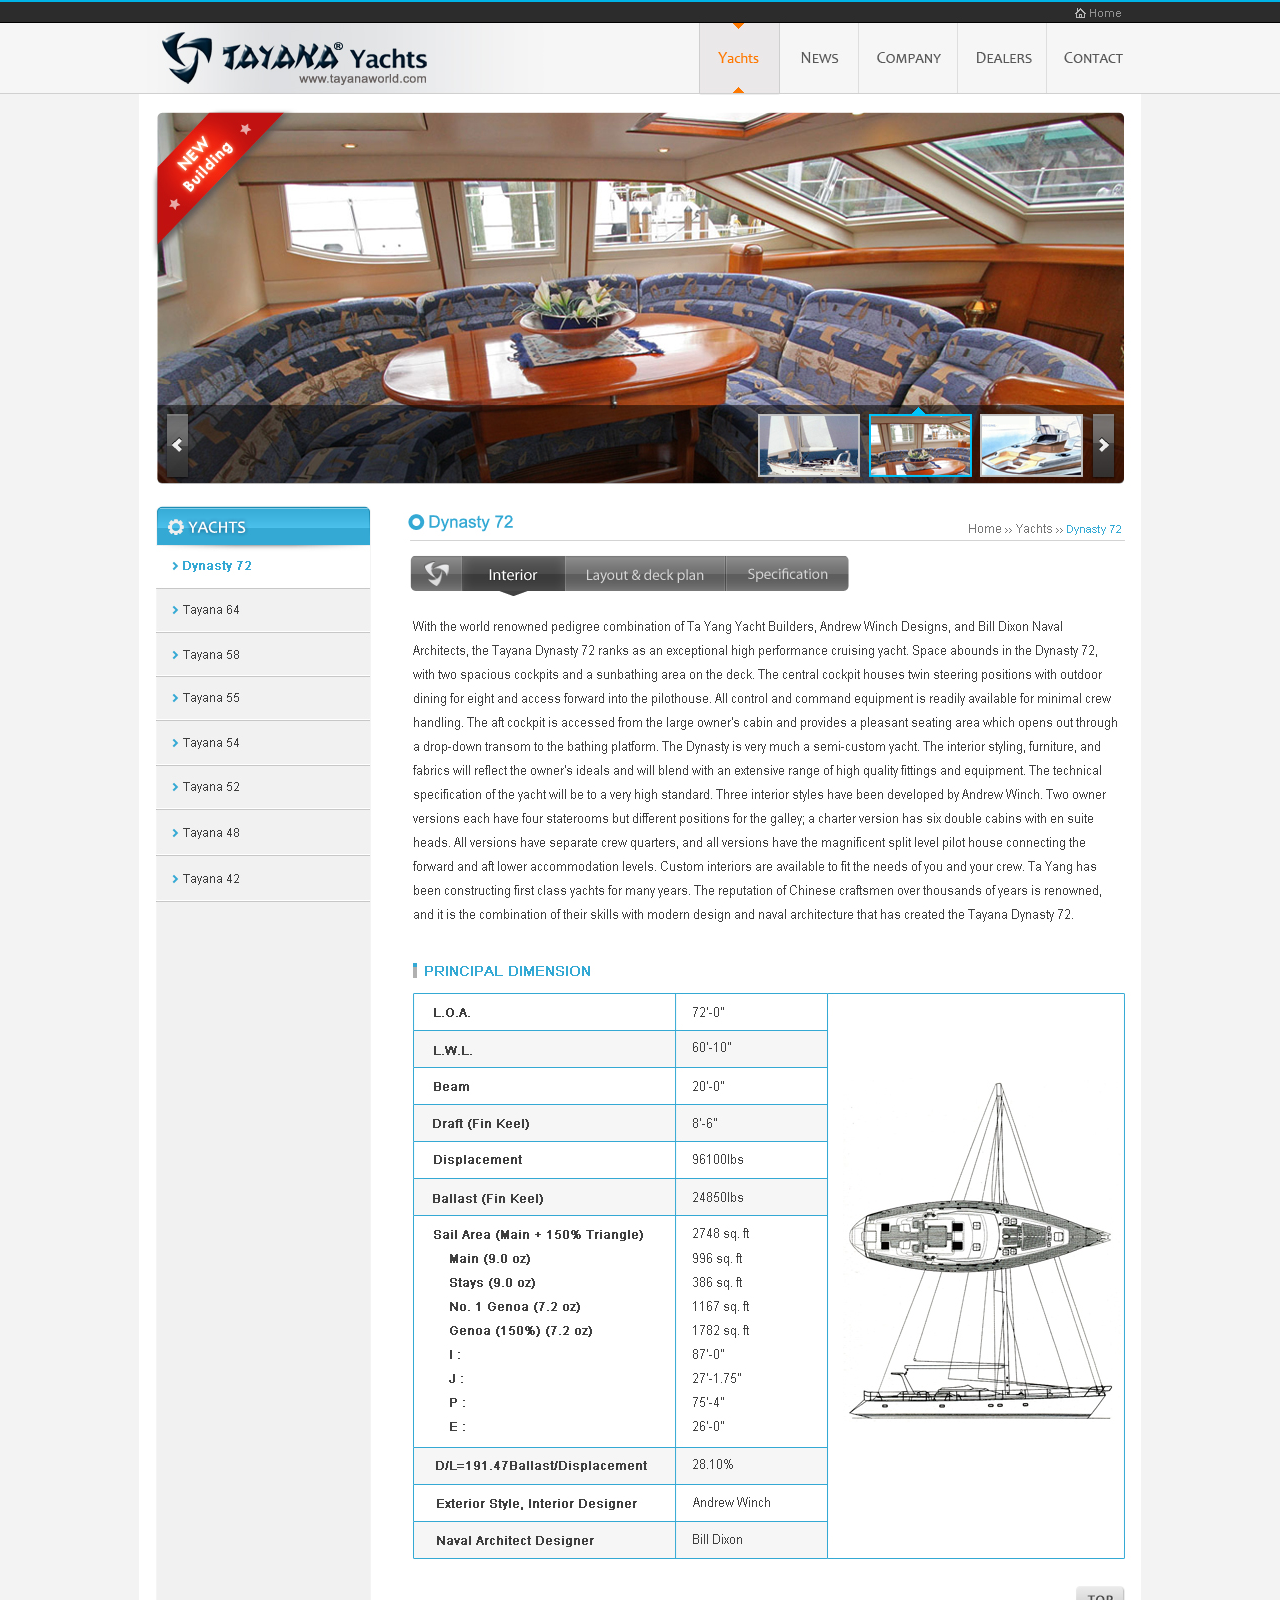
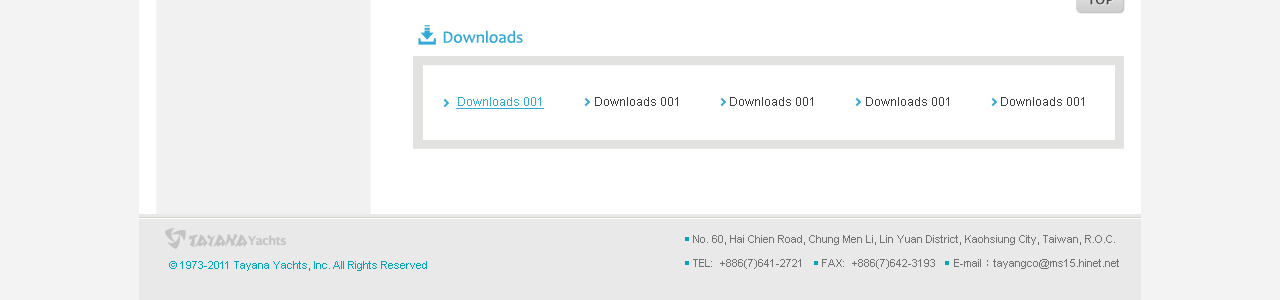
<file: Views/Home/tayana/yachts.htm>
<!DOCTYPE html PUBLIC "-//W3C//DTD XHTML 1.0 Transitional//EN" "http://www.w3.org/TR/xhtml1/DTD/xhtml1-transitional.dtd">
<html xmlns="http://www.w3.org/1999/xhtml">
<head>
<meta http-equiv="Content-Type" content="text/html; charset=utf-8" />
<title>TtayanaWorld (DEMO)</title>
<script type="text/javascript" src="Scripts/jquery.min.js"></script>
<script type="text/javascript" src="Scripts/jquery.cycle.all.2.74.js"></script>
<script type="text/javascript">
$(document).ready(function() {
    $('.slideshow').cycle({
		fx: 'fade' // choose your transition type, ex: fade, scrollUp, shuffle, etc...
	});
});
</script>
<!--[if lt IE 7]>
<script type="text/javascript" src="javascript/iepngfix_tilebg.js"></script>
<![endif]-->
<link href="css/style.css" rel="stylesheet" type="text/css" />


<link href="css/reset.css" rel="stylesheet" type="text/css" />
</head>

<body>
<div class="contain">
<img src="images/yachts.jpg" alt="&quot;&quot;" border="0" usemap="#Map" />
<map name="Map" id="Map"><area shape="rect" coords="426,559,588,592" href="yachts_1.htm" />
<area shape="rect" coords="321,558,425,591" href="yachts.htm" />
<area shape="rect" coords="559,23,643,96" href="yachts.htm" />
<area shape="rect" coords="643,21,722,95" href="news.htm" />
<area shape="rect" coords="722,21,822,95" href="company.htm" />
<area shape="rect" coords="822,19,909,94" href="dealers.htm" />
<area shape="rect" coords="12,17,303,103" href="index.htm" />
<area shape="rect" coords="910,21,1000,95" href="contact.htm" />
<area shape="rect" coords="589,556,713,593" href="yachts_2.htm" />
</map></div>
</body>
</html>
</file>
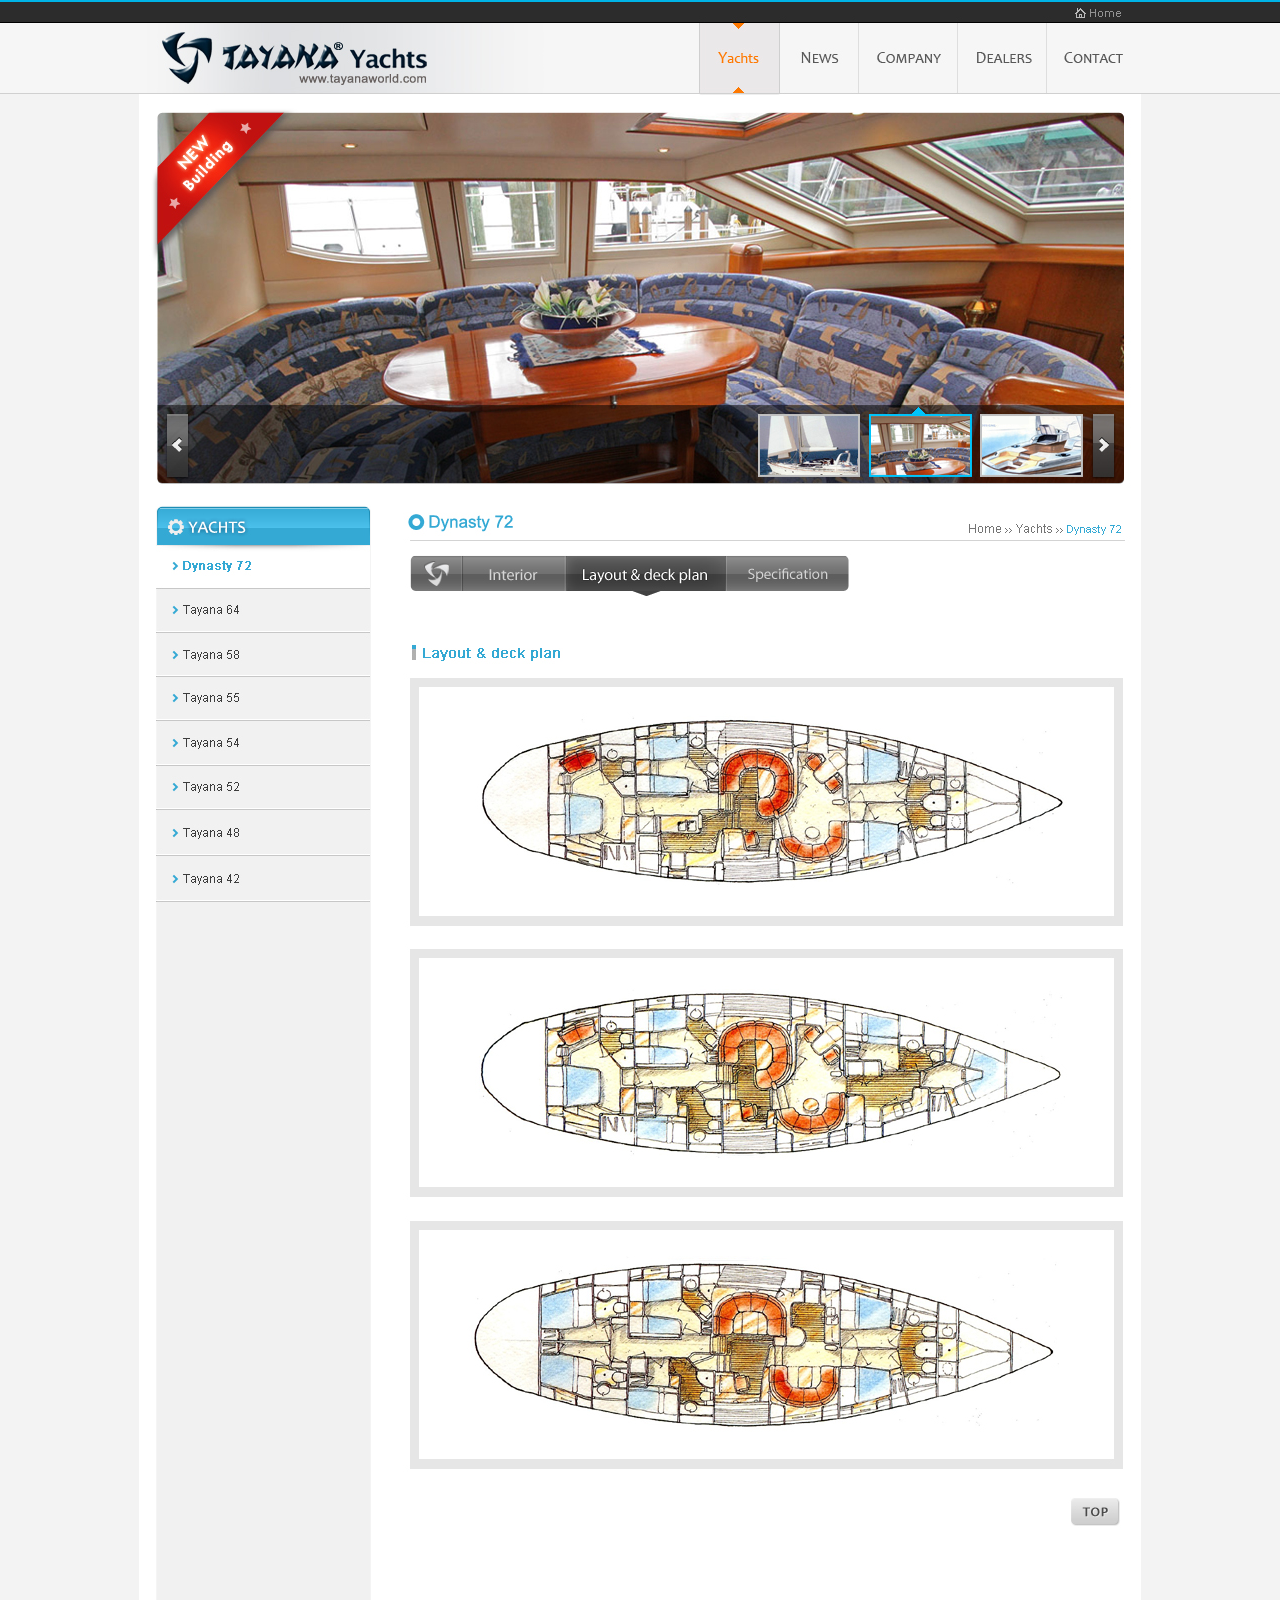
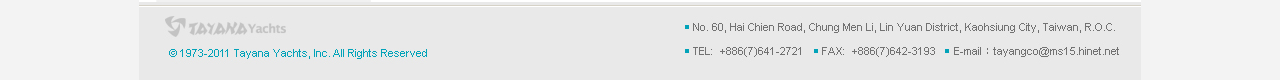
<file: Views/Home/tayana/yachts_1.htm>
<!DOCTYPE html PUBLIC "-//W3C//DTD XHTML 1.0 Transitional//EN" "http://www.w3.org/TR/xhtml1/DTD/xhtml1-transitional.dtd">
<html xmlns="http://www.w3.org/1999/xhtml">
<head>
<meta http-equiv="Content-Type" content="text/html; charset=utf-8" />
<title>TtayanaWorld (DEMO)</title>
<script type="text/javascript" src="Scripts/jquery.min.js"></script>
<script type="text/javascript" src="Scripts/jquery.cycle.all.2.74.js"></script>
<script type="text/javascript">
$(document).ready(function() {
    $('.slideshow').cycle({
		fx: 'fade' // choose your transition type, ex: fade, scrollUp, shuffle, etc...
	});
});
</script>
<!--[if lt IE 7]>
<script type="text/javascript" src="javascript/iepngfix_tilebg.js"></script>
<![endif]-->
<link href="css/style.css" rel="stylesheet" type="text/css" />


<link href="css/reset.css" rel="stylesheet" type="text/css" />
</head>

<body>
<div class="contain"><img src="images/yachts_1.jpg" alt="&quot;&quot;" width="1002" height="1680" border="0" usemap="#Map" />
<map name="Map" id="Map"><area shape="rect" coords="322,558,427,596" href="yachts.htm" />
<area shape="rect" coords="427,555,588,591" href="yachts_1.htm" />
<area shape="rect" coords="560,22,642,95" href="yachts.htm" />
<area shape="rect" coords="638,21,722,96" href="news.htm" />
<area shape="rect" coords="719,20,822,95" href="company.htm" />
<area shape="rect" coords="821,19,913,97" href="dealers.htm" />
<area shape="rect" coords="915,19,1001,99" href="contact.htm" />
<area shape="rect" coords="6,16,323,116" href="index.htm" />
<area shape="rect" coords="589,555,716,594" href="yachts_2.htm" />
</map></div>
</body>
</html>
</file>
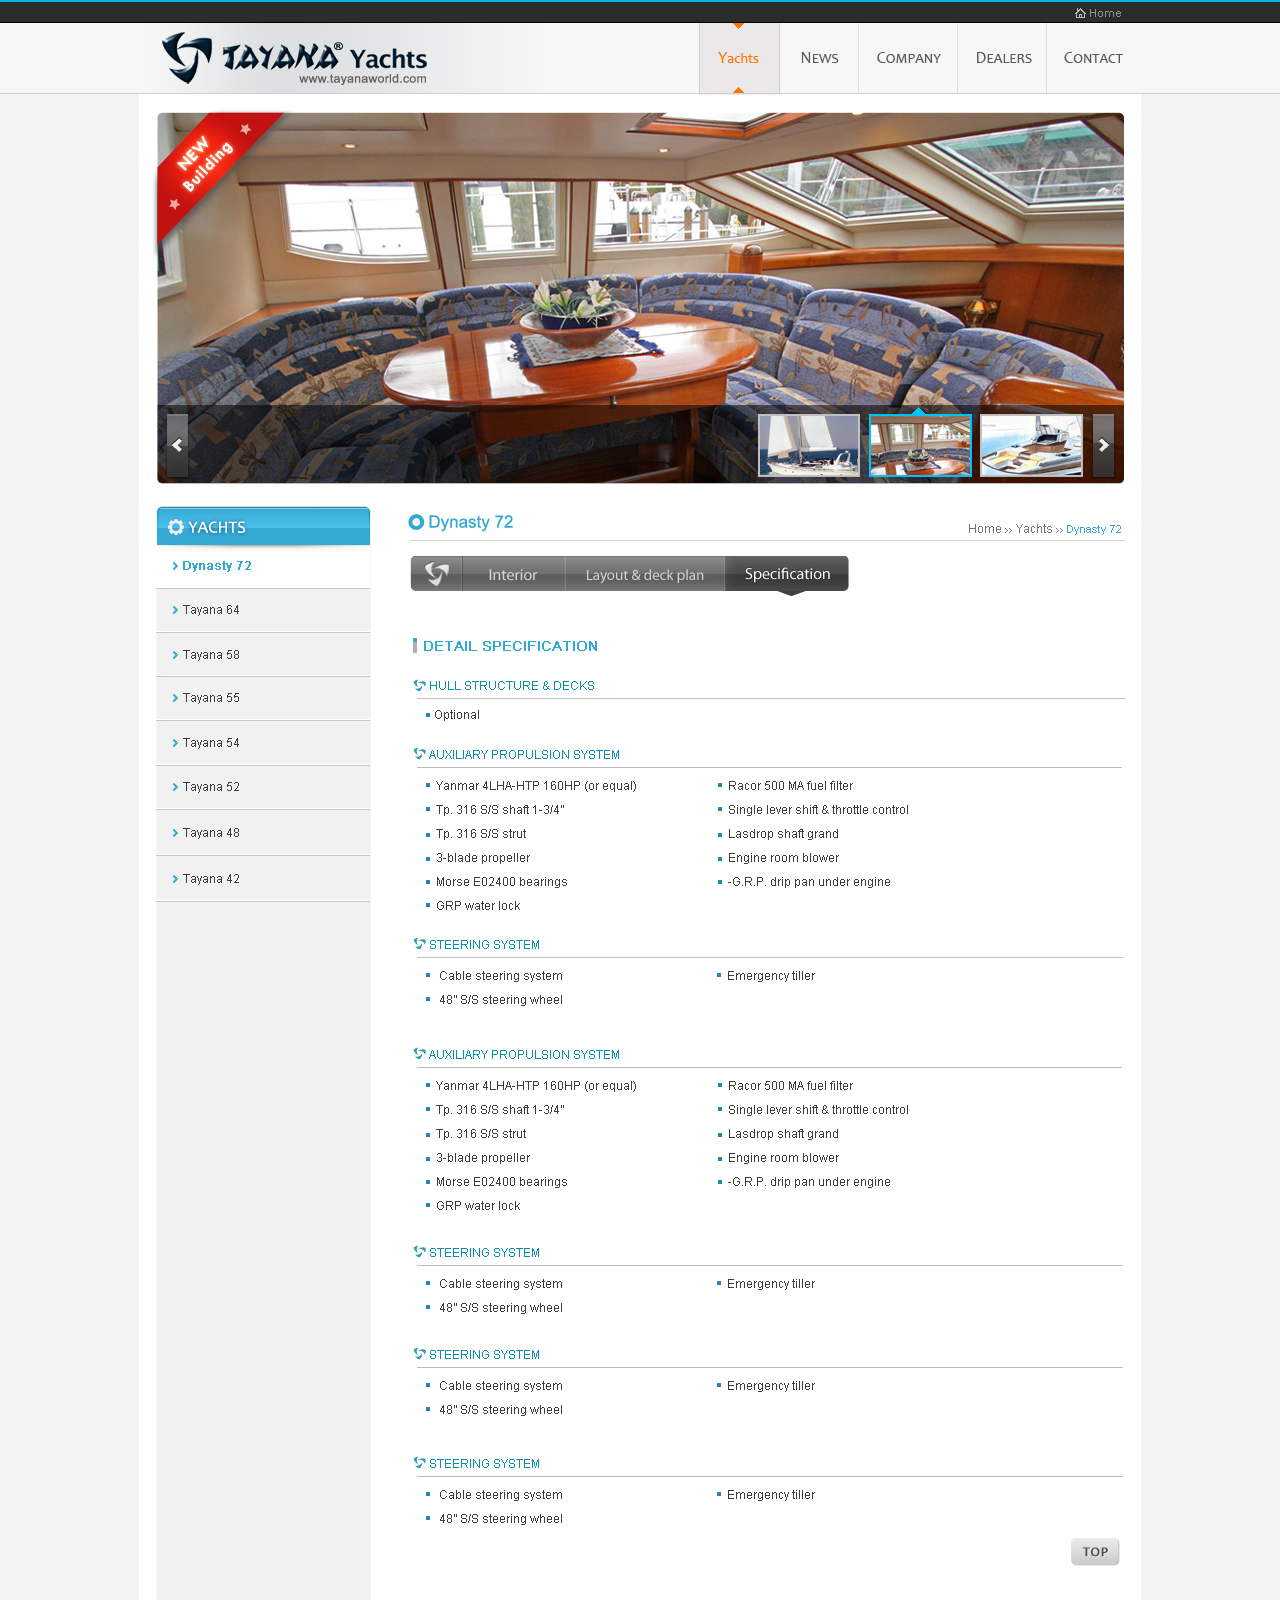
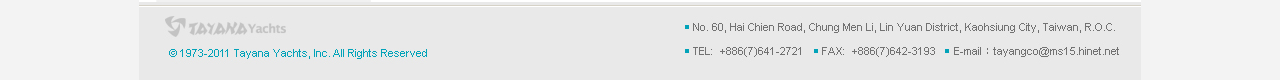
<file: Views/Home/tayana/yachts_2.htm>
<!DOCTYPE html PUBLIC "-//W3C//DTD XHTML 1.0 Transitional//EN" "http://www.w3.org/TR/xhtml1/DTD/xhtml1-transitional.dtd">
<html xmlns="http://www.w3.org/1999/xhtml">
<head>
<meta http-equiv="Content-Type" content="text/html; charset=utf-8" />
<title>TtayanaWorld (DEMO)</title>
<script type="text/javascript" src="Scripts/jquery.min.js"></script>
<script type="text/javascript" src="Scripts/jquery.cycle.all.2.74.js"></script>
<script type="text/javascript">
$(document).ready(function() {
    $('.slideshow').cycle({
		fx: 'fade' // choose your transition type, ex: fade, scrollUp, shuffle, etc...
	});
});
</script>
<!--[if lt IE 7]>
<script type="text/javascript" src="javascript/iepngfix_tilebg.js"></script>
<![endif]-->
<link href="css/style.css" rel="stylesheet" type="text/css" />


<link href="css/reset.css" rel="stylesheet" type="text/css" />
</head>

<body>
<div class="contain"><img src="images/yachts_2.jpg" alt="&quot;&quot;" width="1002" height="1680" border="0" usemap="#Map" />
<map name="Map" id="Map"><area shape="rect" coords="322,558,427,596" href="yachts.htm" />
<area shape="rect" coords="427,555,588,591" href="yachts_1.htm" />
<area shape="rect" coords="560,22,642,95" href="yachts.htm" />
<area shape="rect" coords="638,21,722,96" href="news.htm" />
<area shape="rect" coords="719,20,822,95" href="company.htm" />
<area shape="rect" coords="821,19,913,97" href="dealers.htm" />
<area shape="rect" coords="915,19,1001,99" href="contact.htm" />
<area shape="rect" coords="6,16,323,116" href="index.htm" />
<area shape="rect" coords="589,555,712,593" href="yachts_2.htm" />
</map></div>
</body>
</html>
</file>
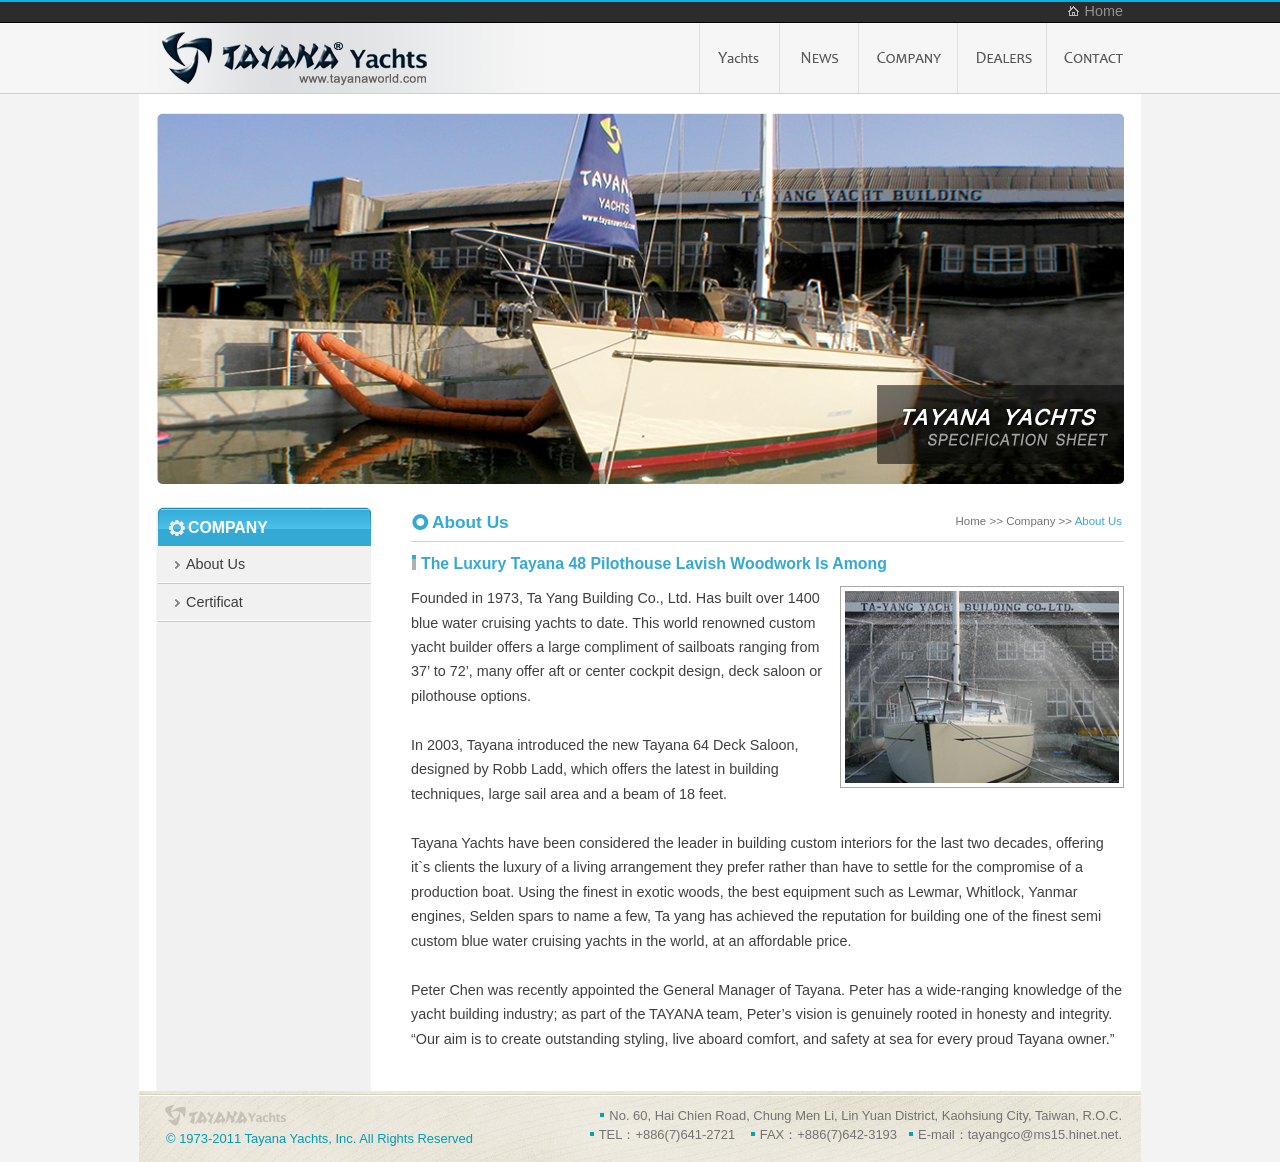
<file: Views/Home/tayana/html _old/compan01.htm>
<!DOCTYPE html PUBLIC "-//W3C//DTD XHTML 1.0 Transitional//EN" "http://www.w3.org/TR/xhtml1/DTD/xhtml1-transitional.dtd">
<html xmlns="http://www.w3.org/1999/xhtml">
<head>
<meta http-equiv="Content-Type" content="text/html; charset=utf-8" />
<title>TtayanaWorld (DEMO)</title>
<script type="text/javascript" src="Scripts/jquery.min.js"></script>
<script type="text/javascript" src="Scripts/jquery.cycle.all.2.74.js"></script>
<script type="text/javascript">
$(document).ready(function() {
    $('.slideshow').cycle({
		fx: 'fade' // choose your transition type, ex: fade, scrollUp, shuffle, etc...
	});
});
</script>
<!--[if lt IE 7]>
<script type="text/javascript" src="javascript/iepngfix_tilebg.js"></script>
<![endif]-->
<link href="css/homestyle.css" rel="stylesheet" type="text/css" />
<link href="css/reset.css" rel="stylesheet" type="text/css" />
</head>

<body>
<div class="contain"> 
  <div class="sub"> <p><a href="#">Home</a></p></div>
  
<!--------------------------------選單開始---------------------------------------------------->  
  <div class="menu">
  <ul>
  <li class="menuli01"><a href="#">Yachts</a></li>
  <li class="menuli02"><a href="#">NEWS</a></li>
  <li class="menuli03"><a href="#">COMPANY</a></li>
  <li class="menuli04"><a href="#">DEALERS</a></li>
  <li class="menuli05"><a href="#">CONTACT</a></li>
  </ul>  
  </div>
<!--------------------------------選單開始結束---------------------------------------------------->  

<!--遮罩-->
<div class="bannermasks"><img src="images/company.jpg" alt="&quot;&quot;" width="967" height="371" /></div>
<!--遮罩結束-->

<!--<div id="buttom01"><a href="#"><img src="images/buttom01.gif" alt="next" /></a></div>-->

<!--小圖開始-->
<!--<div class="bannerimg">
<ul>
<li> <a href="#"><div class="on"><p class="bannerimg_p"><img  src="images/pit003.jpg" alt="&quot;&quot;" /></p></div></a></li>
<li> <a href="#"><p class="bannerimg_p"><img src="images/pit003.jpg" alt="&quot;&quot;" width="300" /></p>
</a></li>
<li> <a href="#"><p class="bannerimg_p"><img src="images/pit003.jpg" alt="&quot;&quot;" /></p></a></li>
<li> <a href="#"><p class="bannerimg_p"><img src="images/pit003.jpg" alt="&quot;&quot;" /></p></a></li>
<li> <a href="#"><p class="bannerimg_p"><img src="images/pit003.jpg" alt="&quot;&quot;" /></p></a></li>
<li> <a href="#"><p class="bannerimg_p"><img src="images/pit003.jpg" alt="&quot;&quot;" /></p></a></li>
<li> <a href="#"><p class="bannerimg_p"><img src="images/pit003.jpg" alt="&quot;&quot;" /></p></a></li>
<li> <a href="#"><p class="bannerimg_p"><img src="images/pit003.jpg" alt="&quot;&quot;" /></p></a></li>
</ul>

<ul>
<li> <a class="on" href="#"><p class="bannerimg_p"><img  src="images/pit003.jpg" alt="&quot;&quot;" /></p></a></li>
<li> <p class="bannerimg_p"><a href="#"><img src="images/pit003.jpg" alt="&quot;&quot;" /></p></li>
<li> <a href="#"><p class="bannerimg_p"><img src="images/pit003.jpg" alt="&quot;&quot;" /></p></a></li>
<li> <a href="#"><p class="bannerimg_p"><img src="images/pit003.jpg" alt="&quot;&quot;" /></p></a></li>
<li> <a href="#"><p class="bannerimg_p"><img src="images/pit003.jpg" alt="&quot;&quot;" /></p></a></li>
<li> <a href="#"><p class="bannerimg_p"><img src="images/pit003.jpg" alt="&quot;&quot;" /></p></a></li>
<li> <a href="#"><p class="bannerimg_p"><img src="images/pit003.jpg" alt="&quot;&quot;" /></p></a></li>
<li> <a href="#"><p class="bannerimg_p"><img src="images/pit003.jpg" alt="&quot;&quot;" /></p></a></li>
</ul>


</div>-->
<!--小圖結束-->


<!--<div id="buttom02"> <a href="#"><img src="images/buttom02.gif" alt="next" /></a></div>-->

<!--------------------------------換圖開始----------------------------------------------------> 

<div class="banner">
<ul>
<li><img src="images/newbanner.jpg" alt="Tayana Yachts" /></li>
</ul>

</div> 
<!--------------------------------換圖結束----------------------------------------------------> 




<div class="conbg"> 
<!--------------------------------左邊選單開始----------------------------------------------------> 
<div class="left"> 

<div class="left1">
<p><span>COMPANY </span></p>
<ul>
<li><a href="#">About Us</a></li>
<li><a href="#">Certificat</a></li>

</ul>



</div>




</div>







<!--------------------------------左邊選單結束----------------------------------------------------> 

<!--------------------------------右邊選單開始----------------------------------------------------> 
<div id="crumb"><a href="#">Home</a> >> <a href="#">Company  </a> >> <a href="#"><span class="on1">About Us</span></a></div>
<div class="right"> 
<div class="right1">
  <div class="title"> <span>About Us</span></div>
  
<!--------------------------------內容開始----------------------------------------------------> 
<div class="box3">
<h4>The Luxury Tayana 48 Pilothouse Lavish Woodwork Is Among</h4>
<p><img src="images/pit010.jpg" alt="&quot;&quot;" width="274" height="192" /></p>
 Founded in 1973, Ta Yang Building Co., Ltd. Has built over 1400 blue water cruising yachts to date. This world renowned custom yacht builder offers a large compliment of sailboats ranging from 37’ to 72’, many offer aft or center cockpit design, deck saloon or pilothouse options.<br />
 <br />
 In 2003, Tayana introduced the new Tayana 64 Deck Saloon, designed by Robb Ladd, which offers the latest in building techniques, large sail area and a beam of 18 feet. <br />
 <br />Tayana Yachts have been considered the leader in building custom interiors for the last two decades, offering it`s clients the luxury of a living arrangement they prefer rather than have to settle for the compromise of a production boat. Using the finest in exotic woods, the best equipment such as Lewmar, Whitlock, Yanmar engines, Selden spars to name a few, Ta yang has achieved the reputation for building one of the finest semi custom blue water cruising yachts in the world, at an affordable price.
 <br />
 <br />
 Peter Chen was recently appointed the General Manager of Tayana. Peter has a wide-ranging knowledge of the yacht building industry; as part of the TAYANA team, Peter’s vision is genuinely rooted in honesty and integrity. “Our aim is to create outstanding styling, live aboard comfort, and safety at sea for every proud Tayana owner.”<br />
</div>




<!--------------------------------內容結束------------------------------------------------------> 
</div>
</div>

<!--------------------------------右邊選單結束----------------------------------------------------> 
</div>


<!--------------------------------落款開始----------------------------------------------------> 
<div class="footer">
<p class="footerp01">© 1973-2011 Tayana Yachts, Inc. All Rights Reserved</p>
<div class="footer01"><span>No. 60, Hai Chien Road, Chung Men Li, Lin Yuan District, Kaohsiung City, Taiwan, R.O.C.</span><br />
<span>TEL：+886(7)641-2721</span> <span>FAX：+886(7)642-3193</span><span><a href="mailto:tayangco@ms15.hinet.net">E-mail：tayangco@ms15.hinet.net</a>.</span></div>
</div>
<!--------------------------------落款結束----------------------------------------------------> 

</div>
</body>
</html>
</file>
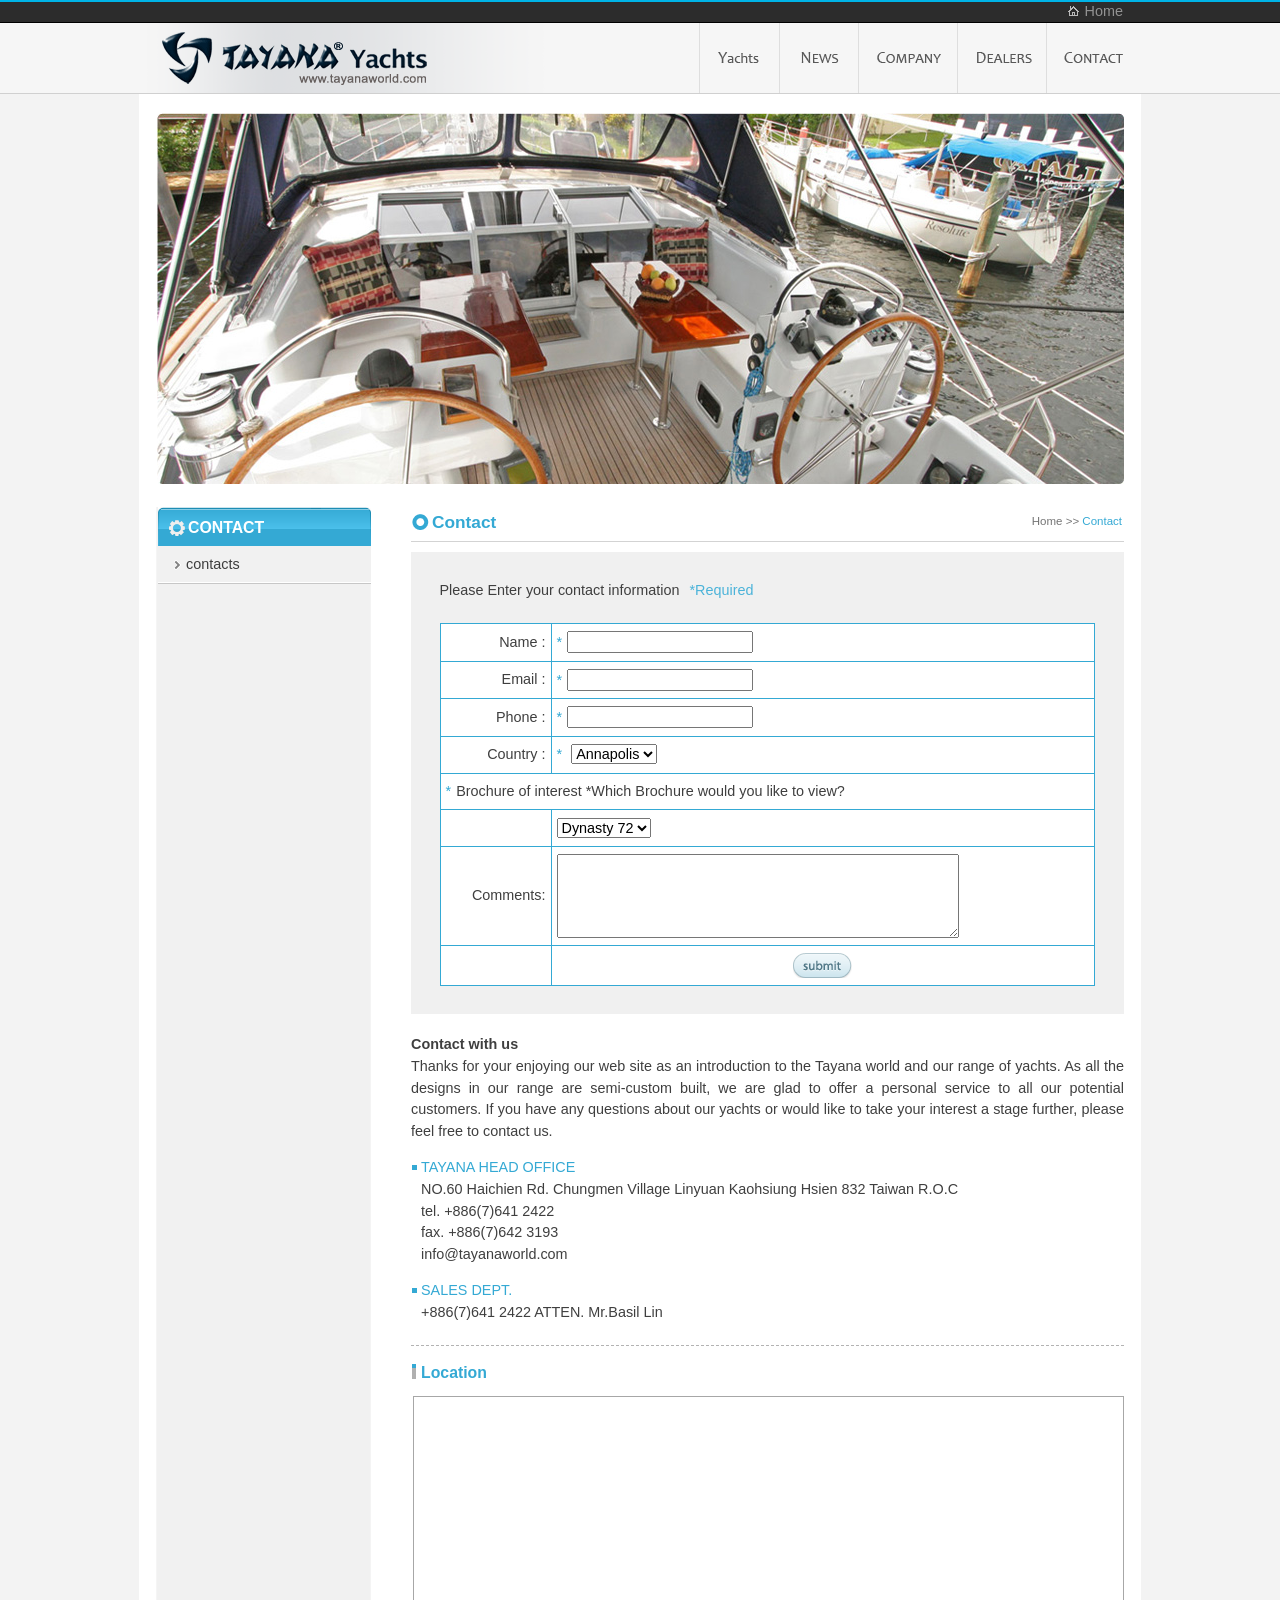
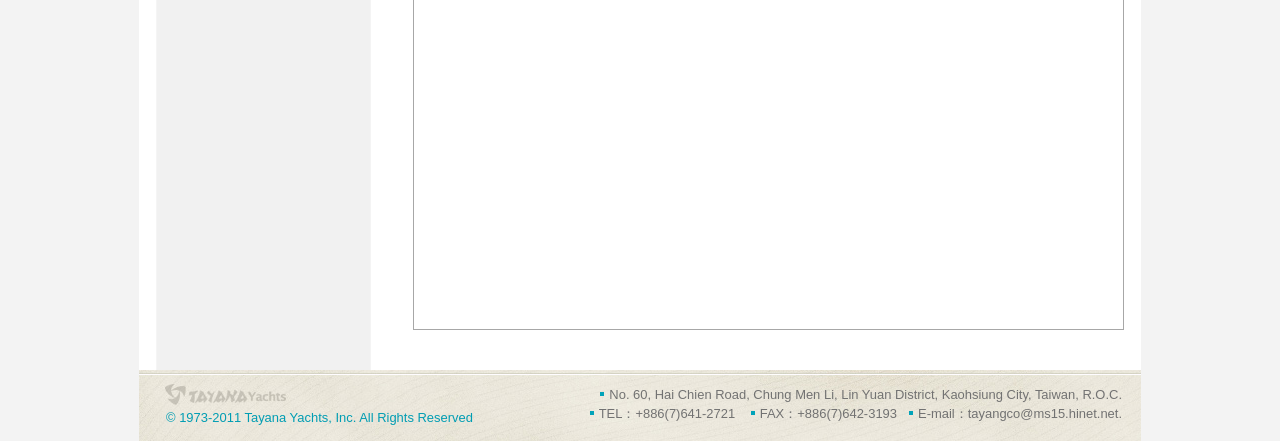
<file: Views/Home/tayana/html _old/contact.htm>
<!DOCTYPE html PUBLIC "-//W3C//DTD XHTML 1.0 Transitional//EN" "http://www.w3.org/TR/xhtml1/DTD/xhtml1-transitional.dtd">
<html xmlns="http://www.w3.org/1999/xhtml">
<head>
<meta http-equiv="Content-Type" content="text/html; charset=utf-8" />
<title>TtayanaWorld (DEMO)</title>
<script type="text/javascript" src="Scripts/jquery.min.js"></script>
<script type="text/javascript" src="Scripts/jquery.cycle.all.2.74.js"></script>
<script type="text/javascript">
$(document).ready(function() {
    $('.slideshow').cycle({
		fx: 'fade' // choose your transition type, ex: fade, scrollUp, shuffle, etc...
	});
});
</script>
<!--[if lt IE 7]>
<script type="text/javascript" src="javascript/iepngfix_tilebg.js"></script>
<![endif]-->
<link href="css/homestyle.css" rel="stylesheet" type="text/css" />
<link href="css/reset.css" rel="stylesheet" type="text/css" />
</head>

<body>
<div class="contain"> 
  <div class="sub"> <p><a href="#">Home</a></p></div>
  
<!--------------------------------選單開始---------------------------------------------------->  
  <div class="menu">
  <ul>
  <li class="menuli01"><a href="#">Yachts</a></li>
  <li class="menuli02"><a href="#">NEWS</a></li>
  <li class="menuli03"><a href="#">COMPANY</a></li>
  <li class="menuli04"><a href="#">DEALERS</a></li>
  <li class="menuli05"><a href="#">CONTACT</a></li>
  </ul>  
  </div>
<!--------------------------------選單開始結束---------------------------------------------------->  

<!--遮罩-->
<div class="bannermasks"><img src="images/contact.jpg" alt="&quot;&quot;" width="967" height="371" /></div>
<!--遮罩結束-->

<!--<div id="buttom01"><a href="#"><img src="images/buttom01.gif" alt="next" /></a></div>-->

<!--小圖開始-->
<!--<div class="bannerimg">
<ul>
<li> <a href="#"><div class="on"><p class="bannerimg_p"><img  src="images/pit003.jpg" alt="&quot;&quot;" /></p></div></a></li>
<li> <a href="#"><p class="bannerimg_p"><img src="images/pit003.jpg" alt="&quot;&quot;" width="300" /></p>
</a></li>
<li> <a href="#"><p class="bannerimg_p"><img src="images/pit003.jpg" alt="&quot;&quot;" /></p></a></li>
<li> <a href="#"><p class="bannerimg_p"><img src="images/pit003.jpg" alt="&quot;&quot;" /></p></a></li>
<li> <a href="#"><p class="bannerimg_p"><img src="images/pit003.jpg" alt="&quot;&quot;" /></p></a></li>
<li> <a href="#"><p class="bannerimg_p"><img src="images/pit003.jpg" alt="&quot;&quot;" /></p></a></li>
<li> <a href="#"><p class="bannerimg_p"><img src="images/pit003.jpg" alt="&quot;&quot;" /></p></a></li>
<li> <a href="#"><p class="bannerimg_p"><img src="images/pit003.jpg" alt="&quot;&quot;" /></p></a></li>
</ul>

<ul>
<li> <a class="on" href="#"><p class="bannerimg_p"><img  src="images/pit003.jpg" alt="&quot;&quot;" /></p></a></li>
<li> <p class="bannerimg_p"><a href="#"><img src="images/pit003.jpg" alt="&quot;&quot;" /></p></li>
<li> <a href="#"><p class="bannerimg_p"><img src="images/pit003.jpg" alt="&quot;&quot;" /></p></a></li>
<li> <a href="#"><p class="bannerimg_p"><img src="images/pit003.jpg" alt="&quot;&quot;" /></p></a></li>
<li> <a href="#"><p class="bannerimg_p"><img src="images/pit003.jpg" alt="&quot;&quot;" /></p></a></li>
<li> <a href="#"><p class="bannerimg_p"><img src="images/pit003.jpg" alt="&quot;&quot;" /></p></a></li>
<li> <a href="#"><p class="bannerimg_p"><img src="images/pit003.jpg" alt="&quot;&quot;" /></p></a></li>
<li> <a href="#"><p class="bannerimg_p"><img src="images/pit003.jpg" alt="&quot;&quot;" /></p></a></li>
</ul>


</div>-->
<!--小圖結束-->


<!--<div id="buttom02"> <a href="#"><img src="images/buttom02.gif" alt="next" /></a></div>-->

<!--------------------------------換圖開始----------------------------------------------------> 

<div class="banner">
<ul>
<li><img src="images/newbanner.jpg" alt="Tayana Yachts" /></li>
</ul>

</div> 
<!--------------------------------換圖結束----------------------------------------------------> 




<div class="conbg"> 
<!--------------------------------左邊選單開始----------------------------------------------------> 
<div class="left"> 

<div class="left1">
<p><span>CONTACT</span></p>
<ul>
<li><a href="#">contacts</a></li>
</ul>



</div>




</div>







<!--------------------------------左邊選單結束----------------------------------------------------> 

<!--------------------------------右邊選單開始----------------------------------------------------> 
<div id="crumb"><a href="#">Home</a> >> <a href="#"><span class="on1">Contact</span></a></div>
<div class="right"> 
<div class="right1">
  <div class="title"> <span>Contact</span></div>
  
<!--------------------------------內容開始----------------------------------------------------> 
<!--表單-->
<div class="from01"><p> Please Enter your contact information<span class="span01">*Required</span>
</p><br />
  <table>
    <tr>
      <td class="from01td01">Name :</td>
      <td><span>*</span><input type="text" name="textfield" id="textfield" /> </td>
    </tr>
    <tr>
      <td class="from01td01">Email :</td>
      <td><span>*</span><input type="text" name="textfield" id="textfield" /></td>
    </tr>
    <tr>
      <td class="from01td01">Phone :</td>
      <td><span>*</span><input type="text" name="textfield" id="textfield" /></td>
    </tr>
    <tr>
      <td class="from01td01">Country :</td>
      <td><span>*</span>
                    <select name="select" id="select">
                      <option>Annapolis</option>
                                            </select></td>
    </tr>
    <tr>
      <td colspan="2" ><span>*</span>Brochure of interest  *Which Brochure would you like to view?</td>
      </tr>
    <tr>
      <td class="from01td01">&nbsp;</td>
      <td><select name="select" id="select">
        <option>Dynasty 72 </option>
            </select>        </td>
    </tr>
    <tr>
      <td class="from01td01">Comments:</td>
      <td><textarea name="textarea" id="textarea" cols="45" rows="5"></textarea></td>
    </tr>
    <tr>
      <td class="from01td01">&nbsp;</td>
      <td class="f_right"><a href="#"><img src="images/buttom03.gif" alt="submit" width="59" height="25" /></a></td>
    </tr>
  </table>  
</div>
<!--表單-->

<div class="box1">
<span class="span02">Contact with us</span><br />
Thanks for your enjoying our web site as an introduction to the Tayana world and our range of yachts.
As all the designs in our range are semi-custom built, we are glad to offer a personal service to all our potential customers. 
If you have any questions about our yachts or would like to take your interest a stage further, please feel free to contact us.
</div>

<div class="list03">
<p><span>TAYANA HEAD OFFICE</span><br />
NO.60 Haichien Rd. Chungmen Village Linyuan Kaohsiung Hsien 832 Taiwan R.O.C<br />
  tel. +886(7)641 2422<br />
  fax. +886(7)642 3193<br />
  info@tayanaworld.com<br /></p>
</div>


<div class="list03">
<p><span>SALES DEPT.</span><br />
+886(7)641 2422  ATTEN. Mr.Basil Lin<br /><br /></p>
</div>

<div class="box4">
<h4>Location</h4>
<p>
  <iframe width="695" height="518" frameborder="0" scrolling="no" marginheight="0" marginwidth="0" src="http://maps.google.com/maps?f=d&amp;source=s_d&amp;saddr=%E5%8F%B0%E7%81%A3%E9%AB%98%E9%9B%84%E5%B8%82%E5%B0%8F%E6%B8%AF%E5%8D%80%E4%B8%AD%E5%B1%B1%E5%9B%9B%E8%B7%AF%E9%AB%98%E9%9B%84%E5%B0%8F%E6%B8%AF%E6%A9%9F%E5%A0%B4&amp;daddr=%E5%8F%B0%E7%81%A3%E9%AB%98%E9%9B%84%E5%B8%82%E6%9E%97%E5%9C%92%E5%8D%80%E4%B8%AD%E9%96%80%E6%9D%91%E6%B5%B7%E5%A2%98%E8%B7%AF%EF%BC%96%EF%BC%90%E8%99%9F&amp;hl=zh-en&amp;geocode=FRthWAEdwlwsByGxkQ4S1t-ckinNS9aM0xxuNDELEXJZh6Soqg%3BFRRmVwEdMKssBym5azbzl-JxNDGd62mwtzGaDw&amp;aq=0&amp;oq=%E9%AB%98%E9%9B%84%E5%B0%8F%E6%B8%AF%E6%A9%9F&amp;sll=22.50498,120.36792&amp;sspn=0.008356,0.016512&amp;g=%E5%8F%B0%E7%81%A3%E9%AB%98%E9%9B%84%E5%B8%82%E6%9E%97%E5%9C%92%E5%8D%80%E4%B8%AD%E9%96%80%E6%9D%91%E6%B5%B7%E5%A2%98%E8%B7%AF%EF%BC%96%EF%BC%90%E8%99%9F&amp;mra=ls&amp;ie=UTF8&amp;t=m&amp;ll=22.537135,120.360718&amp;spn=0.08213,0.119133&amp;z=13&amp;output=embed"></iframe>
</p>

  </div>




<!--------------------------------內容結束------------------------------------------------------> 
</div>
</div>

<!--------------------------------右邊選單結束----------------------------------------------------> 
</div>


<!--------------------------------落款開始----------------------------------------------------> 
<div class="footer">
<p class="footerp01">© 1973-2011 Tayana Yachts, Inc. All Rights Reserved</p>
<div class="footer01"><span>No. 60, Hai Chien Road, Chung Men Li, Lin Yuan District, Kaohsiung City, Taiwan, R.O.C.</span><br />
<span>TEL：+886(7)641-2721</span> <span>FAX：+886(7)642-3193</span><span><a href="mailto:tayangco@ms15.hinet.net">E-mail：tayangco@ms15.hinet.net</a>.</span></div>
</div>
<!--------------------------------落款結束----------------------------------------------------> 

</div>
</body>
</html>
</file>
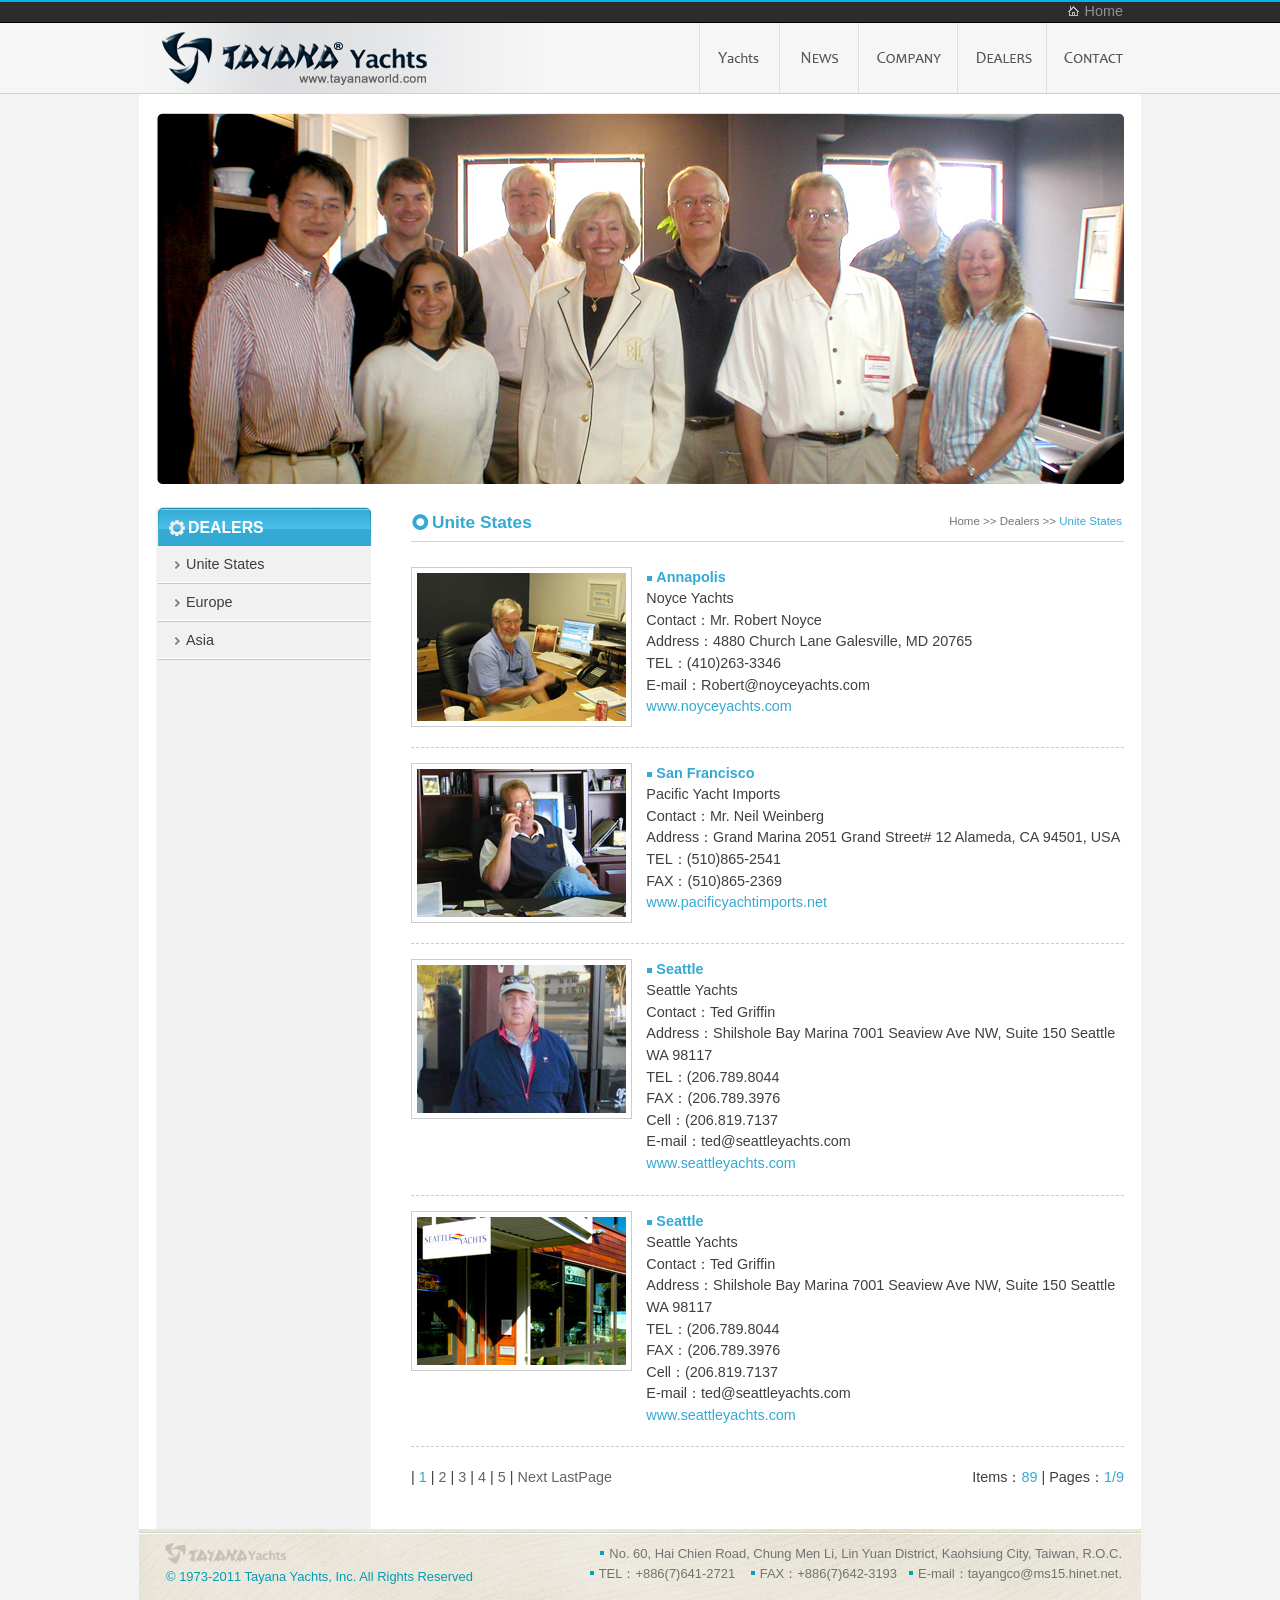
<file: Views/Home/tayana/html _old/dealers.htm>
<!DOCTYPE html PUBLIC "-//W3C//DTD XHTML 1.0 Transitional//EN" "http://www.w3.org/TR/xhtml1/DTD/xhtml1-transitional.dtd">
<html xmlns="http://www.w3.org/1999/xhtml">
<head>
<meta http-equiv="Content-Type" content="text/html; charset=utf-8" />
<title>TtayanaWorld (DEMO)</title>
<script type="text/javascript" src="Scripts/jquery.min.js"></script>
<script type="text/javascript" src="Scripts/jquery.cycle.all.2.74.js"></script>
<script type="text/javascript">
$(document).ready(function() {
    $('.slideshow').cycle({
		fx: 'fade' // choose your transition type, ex: fade, scrollUp, shuffle, etc...
	});
});
</script>
<!--[if lt IE 7]>
<script type="text/javascript" src="javascript/iepngfix_tilebg.js"></script>
<![endif]-->
<link href="css/homestyle.css" rel="stylesheet" type="text/css" />
<link href="css/reset.css" rel="stylesheet" type="text/css" />
</head>

<body>
<div class="contain"> 
  <div class="sub"> <p><a href="#">Home</a></p></div>
  
<!--------------------------------選單開始---------------------------------------------------->  
  <div class="menu">
  <ul>
  <li class="menuli01"><a href="#">Yachts</a></li>
  <li class="menuli02"><a href="#">NEWS</a></li>
  <li class="menuli03"><a href="#">COMPANY</a></li>
  <li class="menuli04"><a href="#">DEALERS</a></li>
  <li class="menuli05"><a href="#">CONTACT</a></li>
  </ul>  
  </div>
<!--------------------------------選單開始結束---------------------------------------------------->  

<!--遮罩-->
<div class="bannermasks"><img src="images/DEALERS.jpg" alt="&quot;&quot;" width="967" height="371" /></div>
<!--遮罩結束-->

<!--<div id="buttom01"><a href="#"><img src="images/buttom01.gif" alt="next" /></a></div>-->

<!--小圖開始-->
<!--<div class="bannerimg">
<ul>
<li> <a href="#"><div class="on"><p class="bannerimg_p"><img  src="images/pit003.jpg" alt="&quot;&quot;" /></p></div></a></li>
<li> <a href="#"><p class="bannerimg_p"><img src="images/pit003.jpg" alt="&quot;&quot;" width="300" /></p>
</a></li>
<li> <a href="#"><p class="bannerimg_p"><img src="images/pit003.jpg" alt="&quot;&quot;" /></p></a></li>
<li> <a href="#"><p class="bannerimg_p"><img src="images/pit003.jpg" alt="&quot;&quot;" /></p></a></li>
<li> <a href="#"><p class="bannerimg_p"><img src="images/pit003.jpg" alt="&quot;&quot;" /></p></a></li>
<li> <a href="#"><p class="bannerimg_p"><img src="images/pit003.jpg" alt="&quot;&quot;" /></p></a></li>
<li> <a href="#"><p class="bannerimg_p"><img src="images/pit003.jpg" alt="&quot;&quot;" /></p></a></li>
<li> <a href="#"><p class="bannerimg_p"><img src="images/pit003.jpg" alt="&quot;&quot;" /></p></a></li>
</ul>

<ul>
<li> <a class="on" href="#"><p class="bannerimg_p"><img  src="images/pit003.jpg" alt="&quot;&quot;" /></p></a></li>
<li> <p class="bannerimg_p"><a href="#"><img src="images/pit003.jpg" alt="&quot;&quot;" /></p></li>
<li> <a href="#"><p class="bannerimg_p"><img src="images/pit003.jpg" alt="&quot;&quot;" /></p></a></li>
<li> <a href="#"><p class="bannerimg_p"><img src="images/pit003.jpg" alt="&quot;&quot;" /></p></a></li>
<li> <a href="#"><p class="bannerimg_p"><img src="images/pit003.jpg" alt="&quot;&quot;" /></p></a></li>
<li> <a href="#"><p class="bannerimg_p"><img src="images/pit003.jpg" alt="&quot;&quot;" /></p></a></li>
<li> <a href="#"><p class="bannerimg_p"><img src="images/pit003.jpg" alt="&quot;&quot;" /></p></a></li>
<li> <a href="#"><p class="bannerimg_p"><img src="images/pit003.jpg" alt="&quot;&quot;" /></p></a></li>
</ul>


</div>-->
<!--小圖結束-->


<!--<div id="buttom02"> <a href="#"><img src="images/buttom02.gif" alt="next" /></a></div>-->

<!--------------------------------換圖開始----------------------------------------------------> 

<div class="banner">
<ul>
<li><img src="images/newbanner.jpg" alt="Tayana Yachts" /></li>
</ul>

</div> 
<!--------------------------------換圖結束----------------------------------------------------> 




<div class="conbg"> 
<!--------------------------------左邊選單開始----------------------------------------------------> 
<div class="left"> 

<div class="left1">
<p><span>DEALERS</span></p>
<ul>
<li><a href="#">Unite States</a></li>
<li><a href="#">Europe</a></li>
<li><a href="#">Asia</a></li>
</ul>



</div>




</div>







<!--------------------------------左邊選單結束----------------------------------------------------> 

<!--------------------------------右邊選單開始----------------------------------------------------> 
<div id="crumb"><a href="#">Home</a> >> <a href="#">Dealers </a> >> <a href="#"><span class="on1">Unite States</span></a></div>
<div class="right"> 
<div class="right1">
  <div class="title"> <span>Unite States</span></div>
  
<!--------------------------------內容開始----------------------------------------------------> 
<div class="box2_list"> 
<ul>

<li>
  <div class="list02">
  <ul>
  <li class="list02li"><div><p><img src="images/dealers001.jpg" />></p></div></li>
  <li>  <span>Annapolis</span><br />
    Noyce Yachts<br />
    Contact：Mr. Robert Noyce <br />
    Address：4880 Church Lane Galesville, MD 20765 <br />
    TEL：(410)263-3346 <br />
    E-mail：Robert@noyceyachts.com <br />
    <a href="http://www.noyceyachts.com" target="_blank">www.noyceyachts.com</a></li>  
  </ul></div>
</li>


<li>
  <div class="list02">
  <ul>
  <li class="list02li"><div><p><img src="images/dealers002.jpg" alt="&quot;&quot;" /></p>
  </div></li>
  <li>  <span>San Francisco</span><br />
    Pacific Yacht Imports<br />
    Contact：Mr. Neil Weinberg<br />
    Address：Grand Marina 2051 Grand Street# 12 Alameda, CA 94501, USA<br />
    TEL：(510)865-2541<br />
    FAX：(510)865-2369<br />

    <a href="http://www.pacificyachtimports.net" target="_blank">www.pacificyachtimports.net</a></li>  
  </ul>
  </div>
</li>

<li>
  <div class="list02">
  <ul>
  <li class="list02li"><div><img src="images/dealers003.jpg" alt="&quot;&quot;" /></div>
  </li>
  <li>  <span>Seattle</span><br />
    Seattle Yachts<br />
    Contact：Ted Griffin<br />
    Address：Shilshole Bay Marina 7001 Seaview Ave NW, Suite 150 Seattle <br />
    WA 98117<br />
    TEL：(206.789.8044<br />
    FAX：(206.789.3976<br />
    Cell：(206.819.7137<br />
    E-mail：ted@seattleyachts.com<br />
    <a href="http://www.seattleyachts.com" target="_blank">www.seattleyachts.com</a><br />
  </li></ul>
  </div>
</li>


<li>
  <div class="list02">
  <ul>
  <li class="list02li"><div><img src="images/dealers004.jpg" alt="&quot;&quot;" /></div>
  </li>
  <li>  <span>Seattle</span><br />
    Seattle Yachts<br />
    Contact：Ted Griffin<br />
    Address：Shilshole Bay Marina 7001 Seaview Ave NW, Suite 150 Seattle <br />
    WA 98117<br />
    TEL：(206.789.8044<br />
    FAX：(206.789.3976<br />
    Cell：(206.819.7137<br />
    E-mail：ted@seattleyachts.com<br />
    <a href="http://www.seattleyachts.com" target="_blank">www.seattleyachts.com</a><br />
  </li></ul>
  </div>
</li>


</ul>

<div class="pagenumber"> | <span>1</span> | <a href="#">2</a> | <a href="#">3</a> | <a href="#">4</a> | <a href="#">5</a> |  <a href="#">Next</a>  <a href="#">LastPage</a></div>
  <div class="pagenumber1"> Items：<span>89</span>  |  Pages：<span>1/9</span></div>


</div>
 
<!--------------------------------內容結束------------------------------------------------------> 
</div>
</div>

<!--------------------------------右邊選單結束----------------------------------------------------> 
</div>


<!--------------------------------落款開始----------------------------------------------------> 
<div class="footer">
<p class="footerp01">© 1973-2011 Tayana Yachts, Inc. All Rights Reserved</p>
<div class="footer01"><span>No. 60, Hai Chien Road, Chung Men Li, Lin Yuan District, Kaohsiung City, Taiwan, R.O.C.</span><br />
<span>TEL：+886(7)641-2721</span> <span>FAX：+886(7)642-3193</span><span><a href="mailto:tayangco@ms15.hinet.net">E-mail：tayangco@ms15.hinet.net</a>.</span></div>
</div>
<!--------------------------------落款結束----------------------------------------------------> 

</div>
</body>
</html>
</file>
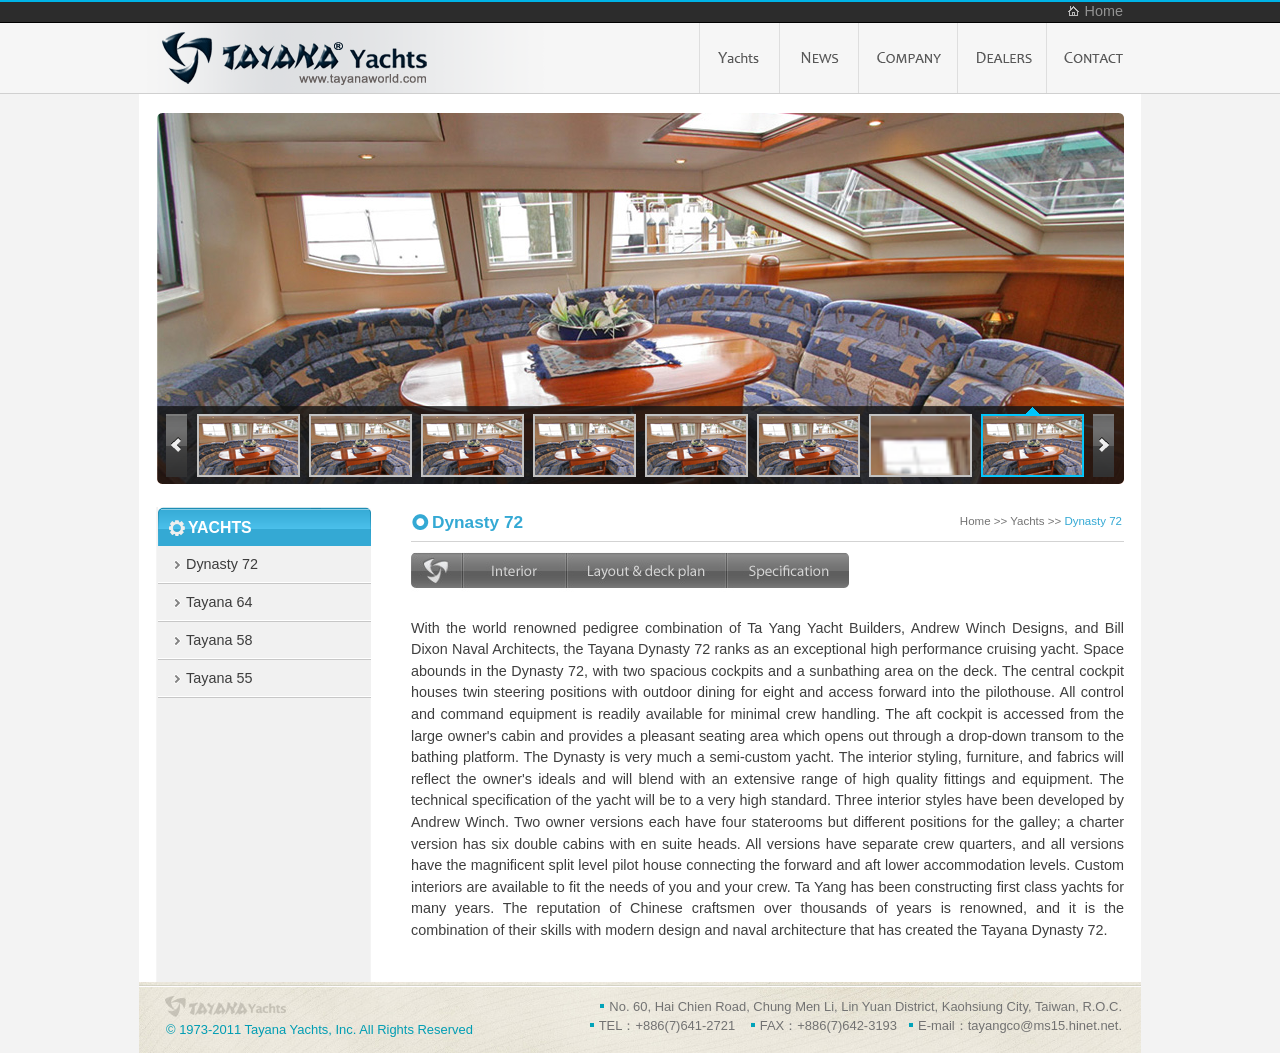
<file: Views/Home/tayana/html _old/homestyle.htm>
<!DOCTYPE html PUBLIC "-//W3C//DTD XHTML 1.0 Transitional//EN" "http://www.w3.org/TR/xhtml1/DTD/xhtml1-transitional.dtd">
<html xmlns="http://www.w3.org/1999/xhtml">
<head>
<meta http-equiv="Content-Type" content="text/html; charset=utf-8" />
<title>TtayanaWorld (DEMO)</title>
<script type="text/javascript" src="Scripts/jquery.min.js"></script>
<script type="text/javascript" src="Scripts/jquery.cycle.all.2.74.js"></script>
<script type="text/javascript">
$(document).ready(function() {
    $('.slideshow').cycle({
		fx: 'fade' // choose your transition type, ex: fade, scrollUp, shuffle, etc...
	});
});
</script>
<!--[if lt IE 7]>
<script type="text/javascript" src="javascript/iepngfix_tilebg.js"></script>
<![endif]-->
<link href="css/homestyle.css" rel="stylesheet" type="text/css" />
<link href="css/reset.css" rel="stylesheet" type="text/css" />
</head>

<body>
<div class="contain"> 
  <div class="sub"> <p><a href="#">Home</a></p></div>
  
<!--------------------------------選單開始---------------------------------------------------->  
  <div class="menu">
  <ul>
  <li class="menuli01"><a href="#">Yachts</a></li>
  <li class="menuli02"><a href="#">NEWS</a></li>
  <li class="menuli03"><a href="#">COMPANY</a></li>
  <li class="menuli04"><a href="#">DEALERS</a></li>
  <li class="menuli05"><a href="#">CONTACT</a></li>
  </ul>  
  </div>
<!--------------------------------選單開始結束---------------------------------------------------->  

<!--遮罩-->
<div class="bannermasks"><img src="images/banner01_masks.png" alt="&quot;&quot;" /></div>
<!--遮罩結束-->

<div id="buttom01"><a href="#"><img src="images/buttom01.gif" alt="next" /></a></div>

<!--小圖開始-->
<div class="bannerimg">
<ul>
<li> <a href="#"><div class="on"><p class="bannerimg_p"><img  src="images/pit003.jpg" alt="&quot;&quot;" /></p></div></a></li>
<li> <a href="#"><p class="bannerimg_p"><img src="images/pit003.jpg" alt="&quot;&quot;" width="300" /></p>
</a></li>
<li> <a href="#"><p class="bannerimg_p"><img src="images/pit003.jpg" alt="&quot;&quot;" /></p></a></li>
<li> <a href="#"><p class="bannerimg_p"><img src="images/pit003.jpg" alt="&quot;&quot;" /></p></a></li>
<li> <a href="#"><p class="bannerimg_p"><img src="images/pit003.jpg" alt="&quot;&quot;" /></p></a></li>
<li> <a href="#"><p class="bannerimg_p"><img src="images/pit003.jpg" alt="&quot;&quot;" /></p></a></li>
<li> <a href="#"><p class="bannerimg_p"><img src="images/pit003.jpg" alt="&quot;&quot;" /></p></a></li>
<li> <a href="#"><p class="bannerimg_p"><img src="images/pit003.jpg" alt="&quot;&quot;" /></p></a></li>
</ul>

<ul>
<li> <a class="on" href="#"><p class="bannerimg_p"><img  src="images/pit003.jpg" alt="&quot;&quot;" /></p></a></li>
<li> <p class="bannerimg_p"><a href="#"><img src="images/pit003.jpg" alt="&quot;&quot;" /></p></li>
<li> <a href="#"><p class="bannerimg_p"><img src="images/pit003.jpg" alt="&quot;&quot;" /></p></a></li>
<li> <a href="#"><p class="bannerimg_p"><img src="images/pit003.jpg" alt="&quot;&quot;" /></p></a></li>
<li> <a href="#"><p class="bannerimg_p"><img src="images/pit003.jpg" alt="&quot;&quot;" /></p></a></li>
<li> <a href="#"><p class="bannerimg_p"><img src="images/pit003.jpg" alt="&quot;&quot;" /></p></a></li>
<li> <a href="#"><p class="bannerimg_p"><img src="images/pit003.jpg" alt="&quot;&quot;" /></p></a></li>
<li> <a href="#"><p class="bannerimg_p"><img src="images/pit003.jpg" alt="&quot;&quot;" /></p></a></li>
</ul>


</div>
<!--小圖結束-->


<div id="buttom02"> <a href="#"><img src="images/buttom02.gif" alt="next" /></a></div>

<!--------------------------------換圖開始----------------------------------------------------> 

<div class="banner">
<ul>
<li><img src="images/test002.jpg" /></li>
<li><img src="images/test002.jpg" /></li>
<li><img src="images/test002.jpg" /></li>
<li><img src="images/test002.jpg" /></li>
<li><img src="images/test002.jpg" /></li>
<li><img src="images/test002.jpg" /></li>
</ul>

</div> 
<!--------------------------------換圖結束----------------------------------------------------> 




<div class="conbg"> 
<!--------------------------------左邊選單開始----------------------------------------------------> 
<div class="left"> 

<div class="left1">
<p><span>YACHTS</span></p>
<ul>
<li><a href="#">Dynasty 72</a></li>
<li><a href="#">Tayana 64</a></li>
<li><a href="#">Tayana 58</a></li>
<li><a href="#">Tayana 55</a></li>
</ul>



</div>




</div>







<!--------------------------------左邊選單結束----------------------------------------------------> 

<!--------------------------------右邊選單開始----------------------------------------------------> 
<div id="crumb"><a href="#">Home</a> >> <a href="#">Yachts</a> >> <a href="#"><span class="on1">Dynasty 72</span></a></div>
<div class="right"> 
<div class="right1">
  <div class="title"> <span>Dynasty 72</span></div>
  
<!--------------------------------內容開始----------------------------------------------------> 

<!--次選單-->
<div class="menu_y">
<ul>
<li class="menu_y00">YACHTS</li>
<li><a class="menu_yli01" href="#">Interior</a></li>
<li><a class="menu_yli02" href="#">Layout & deck pla</a>n</li>
<li><a class="menu_yli03" href="#">Specification</a></li>
</ul>
</div> 
<!--次選單-->
 
  <div class="box1">
    With the world renowned pedigree combination of Ta Yang Yacht Builders, Andrew Winch Designs, and Bill Dixon Naval Architects, the Tayana Dynasty 72 ranks as an exceptional high performance cruising yacht. Space abounds in the Dynasty 72, with two spacious cockpits and a sunbathing area on the deck. The central cockpit houses twin steering positions with outdoor dining for eight and access forward into the pilothouse. All control and command equipment is readily available for minimal crew handling. The aft cockpit is accessed from the large owner's cabin and provides a pleasant seating area which opens out through a drop-down transom to the bathing platform. The Dynasty is very much a semi-custom yacht. The interior styling, furniture, and fabrics will reflect the owner's ideals and will blend with an extensive range of high quality fittings and equipment. The technical specification of the yacht will be to a very high standard. Three interior styles have been developed by Andrew Winch. Two owner versions each have four staterooms but different positions for the galley; a charter version has six double cabins with en suite heads. All versions have separate crew quarters, and all versions have the magnificent split level pilot house connecting the forward and aft lower accommodation levels. Custom interiors are available to fit the needs of you and your crew. Ta Yang has been constructing first class yachts for many years. The reputation of Chinese craftsmen over thousands of years is renowned, and it is the combination of their skills with modern design and naval architecture that has created the Tayana Dynasty 72.
  </div>
<!--------------------------------內容結束------------------------------------------------------> 
</div>
</div>

<!--------------------------------右邊選單結束----------------------------------------------------> 
</div>


<!--------------------------------落款開始----------------------------------------------------> 
<div class="footer">
<p class="footerp01">© 1973-2011 Tayana Yachts, Inc. All Rights Reserved</p>
<div class="footer01"><span>No. 60, Hai Chien Road, Chung Men Li, Lin Yuan District, Kaohsiung City, Taiwan, R.O.C.</span><br />
<span>TEL：+886(7)641-2721</span> <span>FAX：+886(7)642-3193</span><span><a href="mailto:tayangco@ms15.hinet.net">E-mail：tayangco@ms15.hinet.net</a>.</span></div>
</div>
<!--------------------------------落款結束----------------------------------------------------> 

</div>
</body>
</html>
</file>
<file: Views/Home/tayana/css/style.css>
@charset "utf-8";

@import url("js.css");

img, div, input { 
	behavior: url("css/iepngfix.htc"); 

}

body {
	margin-top: 0px;
	background-image: url(../images/bg1.jpg);
	behavior: url("css/csshover.htc");
	height: 100%;
	background-repeat: repeat-x;
	background-color: #f3f3f3;
}
.contain {
	width: 1002px;
	margin-right: auto;
	margin-left: auto;
	font-family: Arial, Helvetica, sans-serif;
	font-size: 90%;
	position: relative;
	background-color: #FFFFFF;
}
.sub {
	float: left;
	height: 23px;
	width: 100%;
	background-image: url(../images/sub_bg.gif);
	background-repeat: repeat-x;
}
.sub a {
	color: #929292;
	text-decoration: none;
	background-repeat: no-repeat;
}
.sub a:hover {
	color: #00b4e7;
}

.sub p {
	float: right;
	padding-right: 18px;
	padding-top: 3px;
	background-image: url(../images/icon001.gif);
	background-repeat: no-repeat;
	background-position: 1px 6px;
	padding-left: 18px;
}
.menu {
	background-image: url(../images/menu.gif);
	background-repeat: no-repeat;
	float: left;
	height: 71px;
	width: 100%;
}
.menu ul {
	float: right;
}
.menu li {
	float: left;
	display: block;
	height: 71px;
	text-decoration: none;
	color: #F6F6F6;
	font-size: 0px;
}
.menu a {
	color: #F6F6F6;
	text-decoration: none;
	display: block;
}

.menuli01 {
	background-image: url(../images/menu1_03.gif);
	width: 80px;
	float: left;
	display: block;
}
.menuli01:hover {
	background-image: url(../images/menu2_03.gif);
}
.menuli02 {
	background-image: url(../images/menu1_04.gif);
	width: 79px;
	float: left;
	display: block;
}
.menuli02:hover {
	background-image: url(../images/menu2_04.gif);
}
.menuli03 {
	background-image: url(../images/menu1_05.gif);
	width: 99px;
	float: left;
}
.menuli03:hover {
	background-image: url(../images/menu2_05.gif);
}
.menuli04 {
	background-image: url(../images/menu1_06.gif);
	width: 89px;
	float: left;
}
.menuli04:hover {
	background-image: url(../images/menu2_06.gif);
}
.menuli05 {
	background-image: url(../images/menu1_07.gif);
	width: 95px;
	float: left;
}
.menuli05:hover {
	background-image: url(../images/menu2_07.gif);
}
.banner {
	float: left;
	width: 966px;
	padding-left: 19px;
	margin-top: 19px;
}
.banner01 {
	float: left;
	height: 424px;
	width: 969px;
	overflow: hidden;
}
.news {
	width: 1002px;
	margin-top: 18px;
	position: relative;
	top: 0px;
	left: 0px;
	float: left;
}
.news a {
	color: #727272;
	text-decoration: none;
}
.news a:hover {
	color: #02A5B8;
}
.newstitle {
	float: left;
	width: 100%;
}
.newstitlep1 {
	float: left;
	padding-left: 22px;
}
.newstitlep2 {
	float: right;
	padding-right: 19px;
	font-size: 90%;
}
.newstitlep2 a:hover {
}

.newstitlep2 a {
	color: #02a5b8;
	text-decoration: none;
}

.news ul {
	float: left;
	width: 100%;
	margin-top: 15px;
}

.news li {
	float: left;
	padding-left: 22px;
}
.newstop {
	position: absolute;
	top: 32px;
	left: 22px;
}
.news01 {
	float: left;
	background-color: #FFFFFF;
	padding: 12px;
	border: 1px solid #d7d7d7;
	font-size: 90%;
}

.news02 {
	float: left;
	background-color: #eeebdc;
	padding: 12px;
	font-size: 90%;
}
.news02p1, .news01p1 {
	padding: 5px;
	background-color: #FFFFFF;
	border: 1px solid #b5b5b5;
	float: left;
}
.news02p1img, .news01p1img {
	height: 95px;
	width: 95px;
	overflow: hidden;
}

.news02p2 {
	padding-left: 10px;
	width: 165px;
	float: left;
}
.news02  span, .news01 span {
	font-weight: bold;
	color: #447d90;
	margin-bottom: 6px;
	display: block;
}
.footer {
	clear: both;
	width: 1002px;
	background-image: url(../images/footer.jpg);
	background-repeat: no-repeat;
	height: 71px;
	background-position: left bottom;
	padding-top: 20px;
	font-size: 90%;
}
.footerp00 {
	float: left;
	width: 300px;
	padding-left: 19px;
	padding-top: 10px;
}
.footerp001 {
	color: #0099FF;
	float: left;
	width: 350px;
}


.footerp01 {
	color: #009DB3;
	float: left;
	padding-left: 27px;
	padding-top: 45px;
	margin-top: 45px;
}
.footer01 {
	float: right;
	width: 600px;
	text-align: right;
	padding-right: 9px;
	margin-top: 20px;
	color: #727272;
	line-height: 150%;
}
.footer01 a {
	color: #727272;
	text-decoration: none;
}
.footer01 a:hover {
	color: #009BB2;
}
.footer01 span {
	background-image: url(../images/icon002.gif);
	background-repeat: no-repeat;
	background-position: 2px 7px;
	padding-left: 11px;
	padding-right: 10px;
	display: inline-block;
}

/*換圖*/
.banner {
	float: left;
	width: 966px;
	margin-top: 19px;
	padding-left: 18px;
	height: 424px;
	overflow: hidden;
}

.bannermasks {
	height: 424px;
	width: 966px;
	position: absolute;
	left: 18px;
	top: 113px;
	z-index: 1;
	float: right;
}

.bannerimg {
	position: absolute;
	top: 460px;
	z-index: 7;
	width: 680px;
	height: 70px;
	overflow: hidden;
	right: 27px;
}
.bannerimg li {
	float: right;
	padding-left: 9px;
}
.bannerimg_s {
	float: right;
	height: 59px;
	width: 99px;
	overflow: hidden;
}
.bannerimg_p  {
	float: left;
	margin-top: 9px;
	padding-left: 2px;
	height: 59px;
	width: 99px;
	overflow: hidden;
}
.bannerimg  li  a {
	background-image: url(../images/changbg1.gif);
	background-repeat: no-repeat;
	float: left;
	width: 103px;
	background-position: left top;
	height: 70px;
	display: block;
}
.bannerimg       li       a:hover   {
	background-image: url(../images/changbg.gif);
	background-repeat: no-repeat;
	background-position: left bottom;
	float: left;
	height: 70px;
	width: 103px;
}
.on    {
	background-image: url(../images/changbg.gif);
	background-repeat: no-repeat;
	background-position: left bottom;
	width: 103px;
	height: 70px;
	display: block;
	float: left;
	z-index: 15;
}
.wordtitle {
	position: absolute;
	left: 50px;
	top: 468px;
	font-size: 160%;
	color: #FFFFFF;
	z-index: 15;
	width: 230px;
	font-style: italic;
	font-weight: bold;
}
.wordtitle h2 {
	color: #FFFFFF;
}
.wordtitle span {
	color: #ff9711;
	font-size: 140%;
}
.wordtitle p {
	color: #9da09d;
	font-size: 75%;
	padding-left: 15px;
}
.new {
	position: absolute;
	left: 18px;
	top: 113px;
	z-index: 20;
}
</file>
<file: Views/Home/tayana/html _old/css/style.css>
@charset "utf-8";

img, div, input { 
	behavior: url("css/iepngfix.htc"); 

}

body {
	margin-top: 0px;
	background-image: url(../images/bg1.jpg);
	behavior: url("css/csshover.htc");
	height: 100%;
	background-repeat: repeat-x;
	background-color: #f3f3f3;
}
.contain {
	width: 1002px;
	margin-right: auto;
	margin-left: auto;
	font-family: Arial, Helvetica, sans-serif;
	font-size: 90%;
	position: relative;
	background-color: #FFFFFF;
}
.sub {
	float: left;
	height: 23px;
	width: 100%;
	background-image: url(../images/sub_bg.gif);
	background-repeat: repeat-x;
}
.sub a {
	color: #929292;
	text-decoration: none;
	background-repeat: no-repeat;
}
.sub a:hover {
	color: #00b4e7;
}

.sub p {
	float: right;
	padding-right: 18px;
	padding-top: 3px;
	background-image: url(../images/icon001.gif);
	background-repeat: no-repeat;
	background-position: 1px 6px;
	padding-left: 18px;
}
.menu {
	background-image: url(../images/menu.gif);
	background-repeat: no-repeat;
	float: left;
	height: 71px;
	width: 100%;
}
.menu ul {
	float: right;
}
.menu li {
	float: left;
	display: block;
	height: 71px;
	font-size: 0px;
	text-decoration: none;
	color: #F6F6F6;
}
.menu a {
	color: #F6F6F6;
	text-decoration: none;
}

.menuli01 {
	background-image: url(../images/menu1_03.gif);
	width: 80px;
	float: left;
}
.menuli01:hover {
	background-image: url(../images/menu2_03.gif);
}
.menuli02 {
	background-image: url(../images/menu1_04.gif);
	width: 79px;
	float: left;
}
.menuli02:hover {
	background-image: url(../images/menu2_04.gif);
}
.menuli03 {
	background-image: url(../images/menu1_05.gif);
	width: 99px;
	float: left;
}
.menuli03:hover {
	background-image: url(../images/menu2_05.gif);
}
.menuli04 {
	background-image: url(../images/menu1_06.gif);
	width: 89px;
	float: left;
}
.menuli04:hover {
	background-image: url(../images/menu2_06.gif);
}
.menuli05 {
	background-image: url(../images/menu1_07.gif);
	width: 95px;
	float: left;
}
.menuli05:hover {
	background-image: url(../images/menu2_07.gif);
}
.banner {
	float: left;
	width: 966px;
	padding-left: 19px;
	margin-top: 19px;
}
.banner01 {
	float: left;
	height: 424px;
	width: 969px;
	overflow: hidden;
}
.news {
	width: 1002px;
	margin-top: 18px;
	position: relative;
	top: 0px;
	left: 0px;
	float: left;
}
.news a {
	color: #727272;
	text-decoration: none;
}
.news a:hover {
	color: #02A5B8;
}
.newstitle {
	float: left;
	width: 100%;
}
.newstitlep1 {
	float: left;
	padding-left: 22px;
}
.newstitlep2 {
	float: right;
	padding-right: 19px;
	font-size: 90%;
}
.newstitlep2 a:hover {
}

.newstitlep2 a {
	color: #02a5b8;
	text-decoration: none;
}

.news ul {
	float: left;
	width: 100%;
	margin-top: 15px;
}

.news li {
	float: left;
	padding-left: 22px;
}
.newstop {
	position: absolute;
	top: 32px;
	left: 22px;
}
.news01 {
	float: left;
	background-color: #FFFFFF;
	padding: 12px;
	border: 1px solid #d7d7d7;
	font-size: 90%;
}

.news02 {
	float: left;
	background-color: #eeebdc;
	padding: 12px;
	font-size: 90%;
}
.news02p1, .news01p1 {
	padding: 5px;
	background-color: #FFFFFF;
	border: 1px solid #b5b5b5;
	float: left;
}
.news02p1img, .news01p1img {
	height: 95px;
	width: 95px;
	overflow: hidden;
}

.news02p2 {
	padding-left: 10px;
	width: 165px;
	float: left;
}
.news02  span, .news01 span {
	font-weight: bold;
	color: #447d90;
	margin-bottom: 6px;
	display: block;
}
.footer {
	clear: both;
	width: 1002px;
	background-image: url(../images/footer.jpg);
	background-repeat: no-repeat;
	height: 71px;
	background-position: left bottom;
	padding-top: 20px;
	font-size: 90%;
}
.footerp00 {
	float: left;
	width: 300px;
	padding-left: 19px;
	padding-top: 10px;
}
.footerp001 {
	color: #0099FF;
	float: left;
	width: 350px;
}


.footerp01 {
	color: #009DB3;
	float: left;
	padding-left: 27px;
	padding-top: 45px;
	margin-top: 45px;
}
.footer01 {
	float: right;
	width: 600px;
	text-align: right;
	padding-right: 9px;
	margin-top: 20px;
	color: #727272;
	line-height: 150%;
}
.footer01 a {
	color: #727272;
	text-decoration: none;
}
.footer01 a:hover {
	color: #009BB2;
}
.footer01 span {
	background-image: url(../images/icon002.gif);
	background-repeat: no-repeat;
	background-position: 2px 7px;
	padding-left: 11px;
	padding-right: 10px;
	display: inline-block;
}

/*換圖*/
.banner {
	float: left;
	width: 966px;
	margin-top: 19px;
	padding-left: 18px;
	height: 424px;
	overflow: hidden;
}

.bannermasks {
	height: 424px;
	width: 966px;
	position: absolute;
	left: 18px;
	top: 113px;
	z-index: 1;
	float: right;
}

.bannerimg {
	position: absolute;
	top: 460px;
	z-index: 7;
	width: 680px;
	height: 70px;
	overflow: hidden;
	right: 27px;
}
.bannerimg li {
	float: right;
	padding-left: 9px;
}
.bannerimg_s {
	float: right;
	height: 59px;
	width: 99px;
	overflow: hidden;
}
.bannerimg_p  {
	float: left;
	margin-top: 9px;
	padding-left: 2px;
	height: 59px;
	width: 99px;
	overflow: hidden;
}
.bannerimg  li  a {
	background-image: url(../images/changbg1.gif);
	background-repeat: no-repeat;
	float: left;
	width: 103px;
	background-position: left top;
	height: 70px;
	display: block;
}
.bannerimg       li       a:hover   {
	background-image: url(../images/changbg.gif);
	background-repeat: no-repeat;
	background-position: left bottom;
	float: left;
	height: 70px;
	width: 103px;
}
.on    {
	background-image: url(../images/changbg.gif);
	background-repeat: no-repeat;
	background-position: left bottom;
	width: 103px;
	height: 70px;
	display: block;
	float: left;
	z-index: 15;
}
.wordtitle {
	position: absolute;
	left: 50px;
	top: 468px;
	font-size: 160%;
	color: #FFFFFF;
	z-index: 15;
	width: 230px;
	font-style: italic;
	font-weight: bold;
}
.wordtitle h2 {
	color: #FFFFFF;
}
.wordtitle span {
	color: #ff9711;
	font-size: 140%;
}
.wordtitle p {
	color: #9da09d;
	font-size: 75%;
	padding-left: 15px;
}
.new {
	position: absolute;
	left: 18px;
	top: 113px;
	z-index: 20;
}
</file>
<file: Views/Home/tayana/html/css/style.css>
@charset "utf-8";

@import url("js.css");

img, div, input { 
	behavior: url("css/iepngfix.htc"); 

}

body {
	margin-top: 0px;
	background-image: url(../images/bg1.jpg);
	behavior: url("css/csshover.htc");
	height: 100%;
	background-repeat: repeat-x;
	background-color: #f3f3f3;
}
.contain {
	width: 1002px;
	margin-right: auto;
	margin-left: auto;
	font-family: Arial, Helvetica, sans-serif;
	font-size: 90%;
	background-color: #FFFFFF;
	position: relative;
}
.sub {
	float: left;
	height: 23px;
	width: 100%;
	background-image: url(../images/sub_bg.gif);
	background-repeat: repeat-x;
}
.sub a {
	color: #929292;
	text-decoration: none;
	background-repeat: no-repeat;
}
.sub a:hover {
	color: #00b4e7;
}

.sub p {
	float: right;
	padding-right: 18px;
	padding-top: 3px;
	background-image: url(../images/icon001.gif);
	background-repeat: no-repeat;
	background-position: 1px 6px;
	padding-left: 18px;
}
.menu {
	background-image: url(../images/menu.gif);
	background-repeat: no-repeat;
	float: left;
	height: 71px;
	width: 100%;
}
.menu ul {
	float: right;
}
.menu li {
	float: left;
	display: block;
	height: 71px;
	color: #F6F6F6;
	font-size: 0px;
}

.menu a {
	color: #F6F6F6;
	text-decoration: none;
	display: block;
	height: 71px;
}
.menuli01  {
	background-image: url(../images/menu1_03.gif);
	width: 80px;
	float: left;
}
.menuli01:hover {
	background-image: url(../images/menu2_03.gif);
}
.menuli02 {
	background-image: url(../images/menu1_04.gif);
	width: 79px;
	float: left;
}
.menuli02:hover {
	background-image: url(../images/menu2_04.gif);
}
.menuli03 {
	background-image: url(../images/menu1_05.gif);
	width: 99px;
	float: left;
}
.menuli03:hover {
	background-image: url(../images/menu2_05.gif);
}
.menuli04 {
	background-image: url(../images/menu1_06.gif);
	width: 89px;
	float: left;
}
.menuli04:hover {
	background-image: url(../images/menu2_06.gif);
}
.menuli05 {
	background-image: url(../images/menu1_07.gif);
	width: 95px;
	float: left;
}
.menuli05:hover {
	background-image: url(../images/menu2_07.gif);
}
.banner {
	float: left;
	width: 966px;
	padding-left: 19px;
	margin-top: 19px;
}
.banner01 {
	float: left;
	height: 424px;
	width: 969px;
	overflow: hidden;
}
.news {
	width: 1002px;
	margin-top: 18px;
	float: left;
}
.news a {
	color: #727272;
	text-decoration: none;
}
.news a:hover {
	color: #02A5B8;
}
.newstitle {
	float: left;
	width: 100%;
}
.newstitlep1 {
	float: left;
	padding-left: 22px;
}
.newstitlep2 {
	float: right;
	padding-right: 19px;
	font-size: 90%;
}
.newstitlep2 a:hover {
}

.newstitlep2 a {
	color: #02a5b8;
	text-decoration: none;
}

.news ul {
	float: left;
	margin-top: 15px;
	width: 100%;
}

.news li {
	float: left;
	padding-left: 22px;
}
.newstop {
	top: 0px;
	left: 0px;
	position: absolute;
}
.news01 {
	background-color: #FFFFFF;
	padding: 12px;
	border: 1px solid #d7d7d7;
	font-size: 90%;
	float: left;
	position: relative;
}

.news02 {
	background-color: #eeebdc;
	padding: 12px;
	font-size: 90%;
	float: left;
	position: relative;
}
.news02p1, .news01p1 {
	padding: 5px;
	background-color: #FFFFFF;
	border: 1px solid #b5b5b5;
	float: left;
}
.news02p1img, .news01p1img {
	height: 95px;
	width: 95px;
	overflow: hidden;
}

.news02p2 {
	padding-left: 10px;
	width: 165px;
	float: left;
}
.news02  span, .news01 span {
	font-weight: bold;
	color: #447d90;
	margin-bottom: 6px;
	display: block;
}
.footer {
	clear: both;
	width: 1002px;
	background-image: url(../images/footer.jpg);
	background-repeat: no-repeat;
	height: 71px;
	background-position: left bottom;
	padding-top: 20px;
	font-size: 90%;
}
.footerp00 {
	float: left;
	width: 300px;
	padding-left: 19px;
	padding-top: 10px;
}
.footerp001 {
	color: #0099FF;
	float: left;
	width: 350px;
}


.footerp01 {
	color: #009DB3;
	float: left;
	padding-left: 27px;
	padding-top: 45px;
	margin-top: 45px;
}
.footer01 {
	float: right;
	width: 600px;
	text-align: right;
	padding-right: 9px;
	margin-top: 20px;
	color: #727272;
	line-height: 150%;
}
.footer01 a {
	color: #727272;
	text-decoration: none;
}
.footer01 a:hover {
	color: #009BB2;
}
.footer01 span {
	background-image: url(../images/icon002.gif);
	background-repeat: no-repeat;
	background-position: 2px 7px;
	padding-left: 11px;
	padding-right: 10px;
	display: inline-block;
}

/*換圖*/
.banner {
	float: left;
	width: 966px;
	margin-top: 19px;
	padding-left: 18px;
	height: 424px;
	overflow: hidden;
}

.bannermasks {
	height: 424px;
	width: 966px;
	position: absolute;
	left: 18px;
	top: 113px;
	z-index: 1;
	float: right;
}

.bannerimg {
	position: absolute;
	top: 460px;
	z-index: 7;
	width: 680px;
	height: 70px;
	overflow: hidden;
	right: 27px;
}
.bannerimg li {
	float: right;
	padding-left: 9px;
}
.bannerimg_s {
	float: right;
	height: 59px;
	width: 99px;
	overflow: hidden;
}
.bannerimg_p  {
	float: left;
	margin-top: 9px;
	padding-left: 2px;
	height: 59px;
	width: 99px;
	overflow: hidden;
}
.bannerimg  li  a {
	background-image: url(../images/changbg1.gif);
	background-repeat: no-repeat;
	float: left;
	width: 103px;
	background-position: left top;
	height: 70px;
	display: block;
}
.bannerimg       li       a:hover   {
	background-image: url(../images/changbg.gif);
	background-repeat: no-repeat;
	background-position: left bottom;
	float: left;
	height: 70px;
	width: 103px;
}
.on    {
	background-image: url(../images/changbg.gif);
	background-repeat: no-repeat;
	background-position: left bottom;
	width: 103px;
	height: 70px;
	display: block;
	float: left;
	z-index: 15;
}
.wordtitle {
	position: absolute;
	left: 50px;
	top: 468px;
	font-size: 160%;
	color: #FFFFFF;
	z-index: 15;
	width: 230px;
	font-style: italic;
	font-weight: bold;
}
.wordtitle h2 {
	color: #FFFFFF;
}
.wordtitle span {
	color: #ff9711;
	font-size: 140%;
}
.wordtitle p {
	color: #9da09d;
	font-size: 75%;
	padding-left: 15px;
}
.new {
	position: absolute;
	left: 18px;
	top: 113px;
	z-index: 20;
}
</file>
<file: Views/Home/tayana/css/homestyle.css>
@charset "utf-8";

img, div, input { 
	behavior: url("css/iepngfix.htc"); 

}

body {
	margin-top: 0px;
	background-image: url(../images/bg1.jpg);
	behavior: url("css/csshover.htc");
	height: 100%;
	background-repeat: repeat-x;
	background-color: #f3f3f3;
}
.top {
	float: left;
	width: 1002px;
	background-image: url(../images/menu1.jpg);
	height: 102px;
}
.top12 {
	float: left;
	height: 398px;
	width: 1002px;
	overflow: hidden;
}

.contain {
	width: 1002px;
	margin-right: auto;
	margin-left: auto;
}
.rightimg01 {
	float: right;
	overflow: hidden;
	height: 830px;
	width: 1002px;	
}
.bot {
	background-image: url(../images/bot1.jpg);
	float: left;
	height: 500px;
	width: 1002px;
	background-repeat: no-repeat;
}
</file>
<file: Views/Home/tayana/html _old/css/homestyle.css>
@charset "utf-8";

img, div, input { 
	behavior: url("css/iepngfix.htc"); 

}

body {
	margin-top: 0px;
	background-image: url(../images/bg1.jpg);
	behavior: url("css/csshover.htc");
	height: 100%;
	background-repeat: repeat-x;
	background-color: #f3f3f3;
}
.contain {
	width: 1002px;
	margin-right: auto;
	margin-left: auto;
	font-family: Arial, Helvetica, sans-serif;
	font-size: 90%;
	position: relative;
	background-color: #FFFFFF;
}
.sub {
	float: left;
	height: 23px;
	width: 100%;
	background-image: url(../images/sub_bg.gif);
	background-repeat: repeat-x;
}
.sub a {
	color: #929292;
	text-decoration: none;
	background-repeat: no-repeat;
}
.sub a:hover {
	color: #00b4e7;
}

.sub p {
	float: right;
	padding-right: 18px;
	padding-top: 3px;
	background-image: url(../images/icon001.gif);
	background-repeat: no-repeat;
	background-position: 1px 6px;
	padding-left: 18px;
}
.menu {
	background-image: url(../images/menu.gif);
	background-repeat: no-repeat;
	float: left;
	height: 71px;
	width: 100%;
}
.menu ul {
	float: right;
}
.menu li {
	float: left;
	display: block;
	height: 71px;
	font-size: 0px;
	text-decoration: none;
	color: #F6F6F6;
}
.menu a {
	color: #F6F6F6;
	text-decoration: none;
}

.menuli01 {
	background-image: url(../images/menu1_03.gif);
	width: 80px;
	float: left;
}
.menuli01:hover {
	background-image: url(../images/menu2_03.gif);
}
.menuli02 {
	background-image: url(../images/menu1_04.gif);
	width: 79px;
	float: left;
}
.menuli02:hover {
	background-image: url(../images/menu2_04.gif);
}
.menuli03 {
	background-image: url(../images/menu1_05.gif);
	width: 99px;
	float: left;
}
.menuli03:hover {
	background-image: url(../images/menu2_05.gif);
}
.menuli04 {
	background-image: url(../images/menu1_06.gif);
	width: 89px;
	float: left;
}
.menuli04:hover {
	background-image: url(../images/menu2_06.gif);
}
.menuli05 {
	background-image: url(../images/menu1_07.gif);
	width: 95px;
	float: left;
}
.menuli05:hover {
	background-image: url(../images/menu2_07.gif);
}
.banner {
	float: left;
	width: 967px;
	margin-top: 19px;
	padding-left: 18px;
	height: 371px;
	overflow: hidden;
}
#buttom01 {
	position: absolute;
	left: 27px;
	top: 414px;
	z-index: 4;
}
#buttom02 {
	position: absolute;
	top: 414px;
	z-index: 5;
	right: 27px;
}

.bannermasks {
	height: 371px;
	width: 967px;
	position: absolute;
	left: 18px;
	top: 113px;
	z-index: 1;
	float: right;
}
.bannerimg {
	float: left;
	position: absolute;
	left: 43px;
	top: 407px;
	z-index: 7;
	width: 902px;
	height: 70px;
	overflow: hidden;
}
.bannerimg li {
	float: right;
	padding-left: 9px;
}
.bannerimg_s {
	float: right;
	height: 59px;
	width: 99px;
	overflow: hidden;
}
.bannerimg_p  {
	float: left;
	margin-top: 9px;
	padding-left: 2px;
	height: 59px;
	width: 99px;
	overflow: hidden;
}
.bannerimg  li  a {
	background-image: url(../images/changbg1.gif);
	background-repeat: no-repeat;
	float: left;
	width: 103px;
	background-position: left top;
	height: 70px;
	display: block;
}
.bannerimg       li       a:hover   {
	background-image: url(../images/changbg.gif);
	background-repeat: no-repeat;
	background-position: left bottom;
	float: left;
	height: 70px;
	width: 103px;
}
.on    {
	background-image: url(../images/changbg.gif);
	background-repeat: no-repeat;
	background-position: left bottom;
	width: 103px;
	height: 70px;
	display: block;
	float: left;
	z-index: 15;
}
.conbg {
	background-image: url(../images/con_bg.gif);
	float: left;
	width: 1002px;
	margin-top: 23px;
	padding-bottom: 40px;
}
.left {
	float: left;
	width: 213px;
	padding-left: 19px;
}
.left1 {
	float: left;
	width: 213px;
	background-color: #c7c7c7;
}
.left1 a {
	color: #3d3d3d;
	text-decoration: none;
	display: block;
	padding-top: 10px;
	padding-bottom: 10px;
}
.left1 a:hover {
	color: #34A9D4;
	background-color: #FFFFFF;
	background-image: url(../images/icon003.gif);
	background-repeat: no-repeat;
	background-position: 16px 14px;
}
.left1 li {
	background-image: url(../images/icon004.gif);
	background-repeat: no-repeat;
	display: block;
	border-bottom-width: 1px;
	border-bottom-style: solid;
	border-bottom-color: #FFFFFF;
	float: left;
	width: 100%;
	text-indent: 28px;
	background-color: #F1F1F1;
	background-position: 16px 14px;
	margin-bottom: 1px;
}
.left1 p {
	background-image: url(../images/lefttop.gif);
	background-repeat: no-repeat;
	float: left;
	height: 39px;
	width: 213px;
}
.left1 p span {
	padding-left: 30px;
	margin-top: 12px;
	float: left;
	color: #FFFFFF;
	font-size: 110%;
	font-weight: bold;
}
.right {
	float: left;
	width: 713px;
	padding-left: 40px;
}
.right1 {
	float: left;
	width: 100%;
	line-height: 150%;
	color: #3f3f3f;
}
.box3 {
	float: left;
	width: 100%;
	line-height: 170%;
}
.box5 {
	width: 100%;
	float: left;
}
.box5 ul {
	margin-bottom: 20px;
}


.box5 li {
	background-image: url(../images/icon006.gif);
	width:48%;
	background-position: 2px 8px;
	background-repeat: no-repeat;
	padding-left: 10px;
	display: inline-block;
	vertical-align: top;
	padding-bottom: 5px;
	*display: inline;
	*zoom:1
;
}
.box5  p, .box6 p {
	background-image: url(../images/icon008.gif);
	background-repeat: no-repeat;
	background-position: 1px 4px;
	padding-left: 20px;
	border-bottom-width: 1px;
	border-bottom-style: solid;
	border-bottom-color: #bdbdbd;
	color: #068fb0;
	margin-bottom: 5px;
	padding-bottom: 2px;
}
.box6 {
	float: left;
	width: 100%;
}
.box6 li {
	float: left;
	width: 670px;
	padding: 10px;
	border: 10px solid #e6e6e6;
	margin-bottom: 20px;
	text-align: center;
	margin-top: 10px;
}




.box4 {
	float: left;
	width: 100%;
	line-height: 170%;
	border-top-width: 1px;
	border-top-style: dashed;
	border-top-color: #b3b3b3;
	padding-top: 15px;
}
.box3 p {
	float: right;
	padding: 4px;
	border: 1px solid #a7a7a7;
}

.box4 p {
	float: right;
	padding: 7px;
	border: 1px solid #a7a7a7;
}
.box3   h4, .box4  h4, .box5 h4 {
	background-image: url(../images/icon007.gif);
	background-repeat: no-repeat;
	background-position: 1px 3px;
	padding-left: 10px;
	color: #34A9D4;
	font-size: 110%;
	padding-bottom: 10px;
}


.box1 {
	float: left;
	width: 100%;
	text-align: justify;
}
.box2_list {
	float: left;
	width: 100%;
}

.list01 {
	float: left;
	width: 100%;
	border-bottom-width: 1px;
	border-bottom-style: dashed;
	border-bottom-color: #CCCCCC;
	padding-bottom: 15px;
	padding-top: 10px;
}
.list02 {
	float: left;
	width: 100%;
	border-bottom-width: 1px;
	border-bottom-style: dashed;
	border-bottom-color: #CCCCCC;
	padding-bottom: 20px;
	padding-top: 15px;
}
.list02 a {
	color: #34a9d4;
	text-decoration: none;
}
.list02 a:hover {
	text-decoration: underline;
}

.list01  li {
	display: inline;
}
.list02 li {
	float: left;
}
.list01            li            span,.list02        li        span      {
	background-image: url(../images/icon006.gif);
	background-repeat: no-repeat;
	background-position: 1px 7px;
	padding-left: 10px;
	font-weight: bold;
	color: #34A9D4;
}
.list01   p   {
	float: left;
	background-color: #FFFFFF;
	height: 121px;
	width: 187px;
	overflow: hidden;
}
.list01 li div        {
	float: left;
	overflow: hidden;
	padding: 5px;
	border: 1px solid #CCCCCC;
	margin-right: 10px;
}
.list02 p {
	float: left;
	background-color: #FFFFFF;
	height: 148px;
	width: 209px;
	overflow: hidden;
}
.list02 li div {
	overflow: hidden;
	padding: 5px;
	border: 1px solid #CCCCCC;
	float: left;
}
.list02li {
	float: left;
	width: 33%;
}
.list03 {
	float: left;
	width: 100%;
	margin-top: 15px;
}
.list03 p {
	background-image: url(../images/icon006.gif);
	background-repeat: no-repeat;
	background-position: 1px 8px;
	padding-left: 10px;
	float: left;
}
.list03 p span {
	color: #34A9D4;
}







.title {
	float: left;
	width: 100%;
	background-image: url(../images/icon005.gif);
	background-repeat: no-repeat;
	border-bottom-width: 1px;
	border-bottom-style: solid;
	border-bottom-color: #d3d3d3;
	padding-bottom: 7px;
	background-position: 0px 6px;
	margin-bottom: 10px;
}
.buttom00 {
	background-image: url(../images/buttbg.gif);
	float: left;
	height: 10px;
}

.title span {
	color: #34A9D4;
	font-weight: bold;
	font-size: 120%;
	padding-left: 21px;
	float: left;
	margin-top: 5px;
}


.footer {
	clear: both;
	width: 1002px;
	background-image: url(../images/footer.jpg);
	background-repeat: no-repeat;
	height: 71px;
	background-position: left bottom;
	font-size: 90%;
}
#crumb {
	position: absolute;
	top: 515px;
	right: 19px;
	font-size: 80%;
	color: #747474;
}
#crumb a {
	color: #747474;
	text-decoration: none;
}
#crumb  a:hover, .on1 {
	color: #34A9D4;
}
.menu_y {
	float: left;
	width: 100%;
	margin-bottom: 25px;
}
.menu_y a {
	color: #8B8B8B;
	text-decoration: none;
	height: 41px;
	display: block;
}
.menu_y li {
	float: left;
	display: block;
	height: 41px;
	font-size: 0px;
}
.menu_yli01 {
	float: left;
	background-image: url(../images/menu_y1_04.jpg);
	background-repeat: no-repeat;
	width: 104px;
}
.menu_yli01:hover {
	background-image: url(../images/menu_y2_04.jpg);
	width: 104px;
}
.menu_yli02 {
	background-image: url(../images/menu_y1_05.jpg);
	width: 160px;
}
.menu_yli02:hover {
	background-image: url(../images/menu_y2_05.jpg);
	width: 160px;
}
.menu_yli03 {
	background-image: url(../images/menu_y1_06.jpg);
	width: 123px;
}
.menu_yli03:hover {
	background-image: url(../images/menu_y2_06.jpg);
	width: 123px;
}
.menu_y00 {
	background-image: url(../images/menu_y1_03.jpg);
	background-repeat: no-repeat;
	width: 51px;
}
.pagenumber {
	float: left;
	width: 70%;
	margin-top: 20px;
}
.pagenumber  a {
	color: #636363;
	text-decoration: none;
}
.pagenumber  a:hover {
	color: #34A9D4;
	text-decoration: underline;
}

.pagenumber1 {
	float: right;
	width: 30%;
	text-align: right;
	margin-top: 20px;
}
.pagenumber1  span, .pagenumber span {
	color: #34A9D4;
}



.footerp01 {
	color: #009DB3;
	float: left;
	padding-left: 27px;
	margin-top: 40px;
}
.downloads {
	float: left;
	line-height: 180%;
	width: 100%;
	margin-top: 20px;
}
.downloads p {
	float: left;
	padding-bottom: 7px;
}

.downloads ul {
	float: left;
	width: 94%;
	border: 10px solid #e2e2e0;
	padding: 10px;
	line-height: 180%;
}

.downloads a {
	color: #333739;
	text-decoration: none;
}
.downloads a:hover {
	color: #34A9D4;
}


.downloads li {
	background-image: url(../images/icon003.gif);
	background-repeat: no-repeat;
	padding-left: 13px;
	padding-right: 20px;
	background-position: 1px 3px;
	white-space: normal;
	display: inline;
}
.from01 {
	float: left;
	width: 92%;
	background-color: #f0f0f0;
	padding: 4%;
	margin-bottom: 20px;
}
.from01 table {
	border: 1px solid #34a9d4;
	width: 100%;
	background-color: #FFFFFF;
}
.from01 table td {
	border: 1px solid #34a9d4;
	padding-top: 7px;
	padding-right: 5px;
	padding-bottom: 7px;
	padding-left: 5px;
}
.from01 td span {
	color: #34A9D4;
	padding-right: 5px;
}
.from01td01 {
	text-align: right;
	width: 100px;
}



.footer01 {
	float: right;
	width: 600px;
	text-align: right;
	padding-right: 9px;
	margin-top: 15px;
	color: #727272;
	line-height: 150%;
}
.footer01 a {
	color: #727272;
	text-decoration: none;
}
.footer01 a:hover {
	color: #009BB2;
}
.footer01 span {
	background-image: url(../images/icon002.gif);
	background-repeat: no-repeat;
	background-position: 2px 7px;
	padding-left: 11px;
	padding-right: 10px;
	display: inline-block;
}
.f_left {
	float: left;
}
.f_right {
	text-align: center;
}
.span01 {
	color: #4BB3D9;
	padding-left: 10px;
}
.span02 {
	font-weight: bold;
}
.buttom001 {
	float: right;
	text-align: right;
	padding-top: 15px;
}
.table02 {
	width: 100%;
	border: 1px solid #34a9d4;
}
.table02 span {
	font-weight: bold;
}
.table02    td   {
	border: 1px solid #34a9d4;
}
.table02td01 {
	width: 70%;
	vertical-align: top;
}

.table02 table {
	width: 100%;
}
.table02 table td {
	padding-top: 7px;
	padding-bottom: 7px;
	padding-left: 10px;
	border: 1px solid #34a9d4;
}
.table02 table th {
	text-align: left;
	padding-left: 10px;
	border: 1px solid #34a9d4;
}

.tr003 {
	background-color: #f6f6f6;
}
.topbuttom {
	text-align: right;
	padding-top: 20px;
	float: right;
}
</file>
